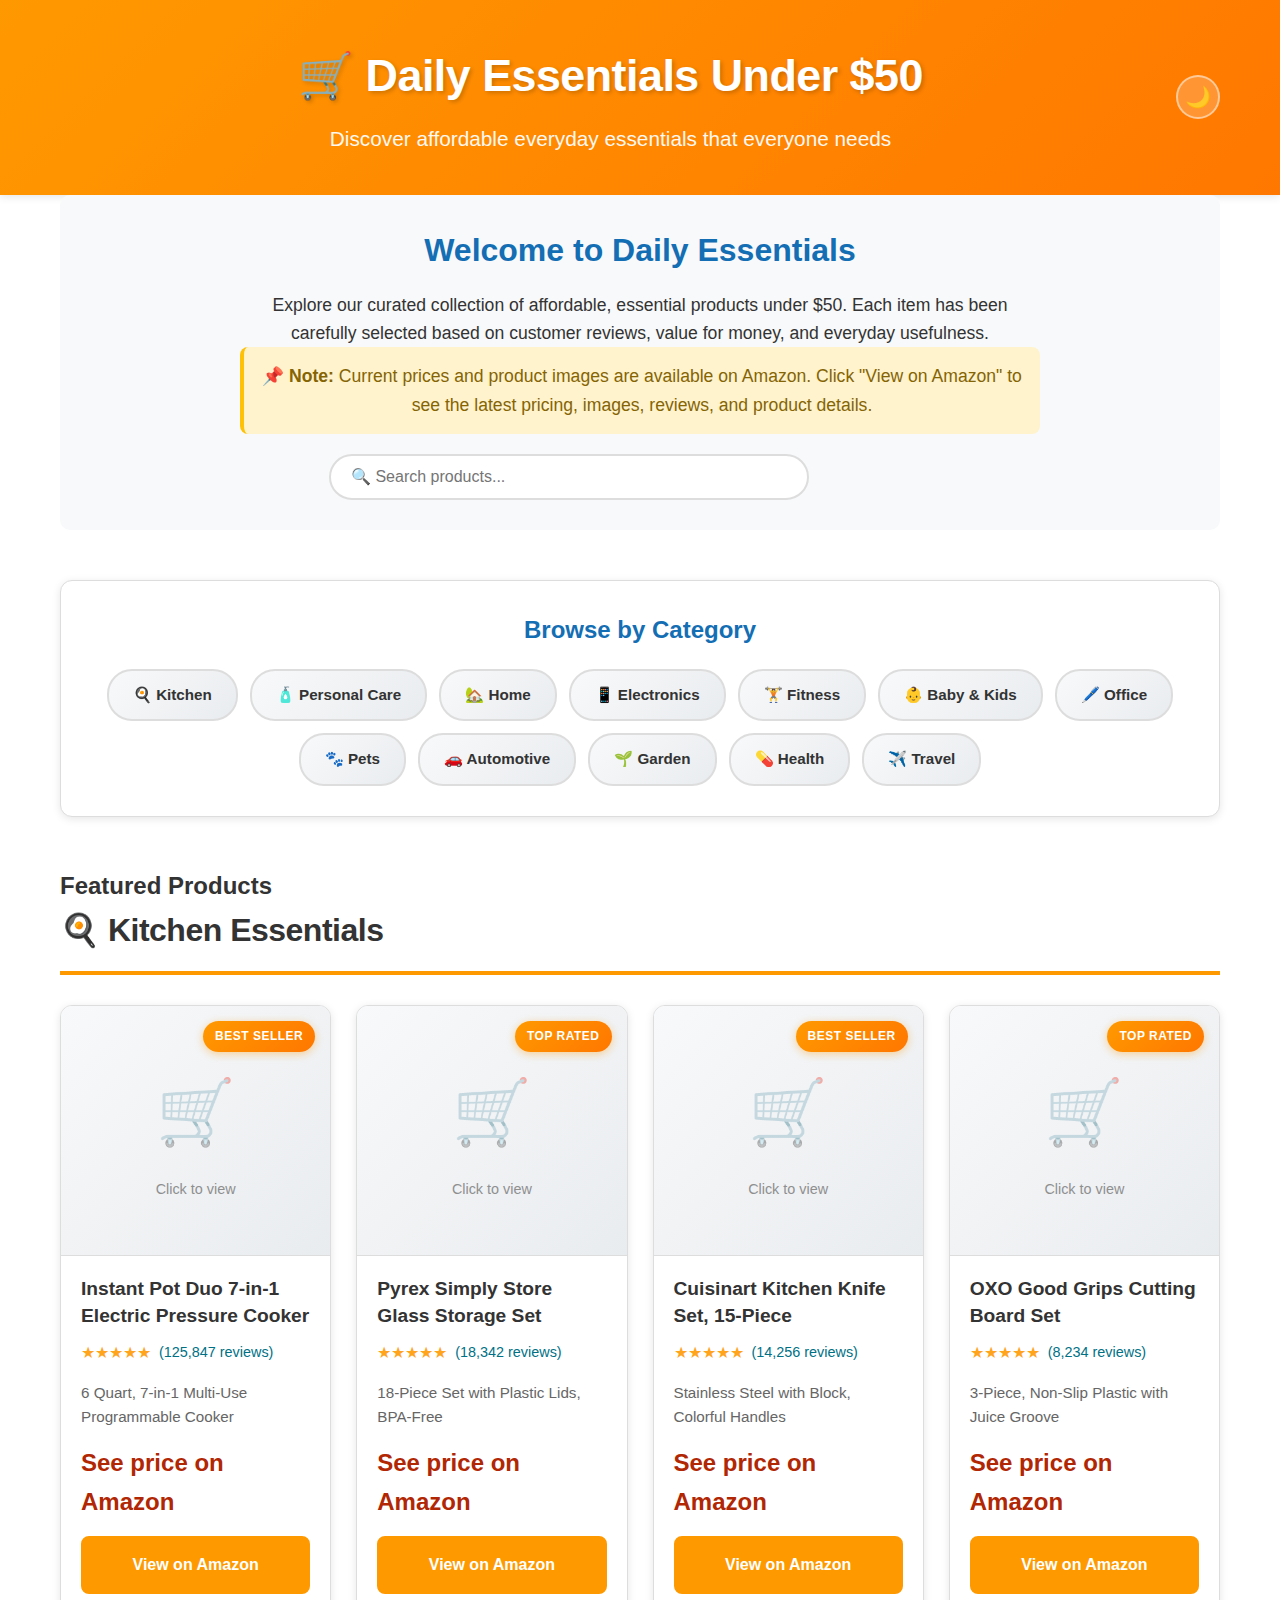
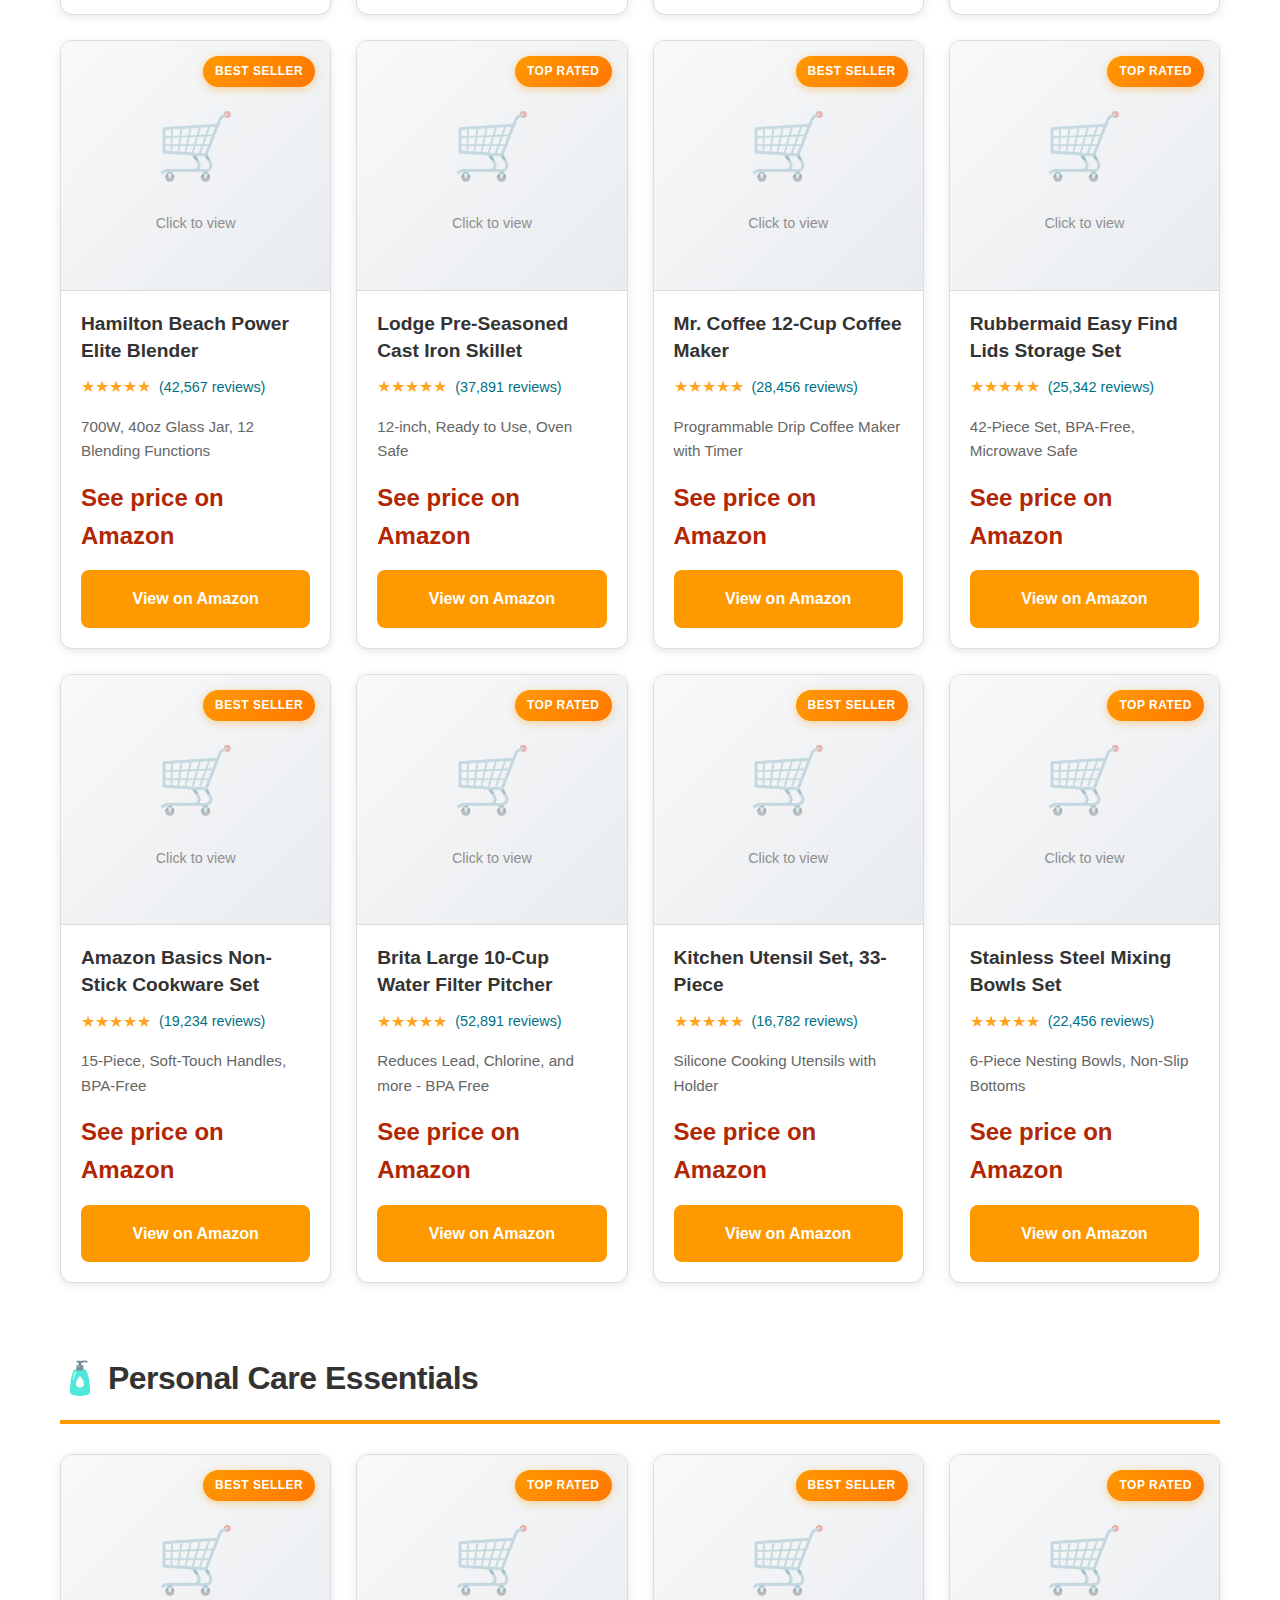
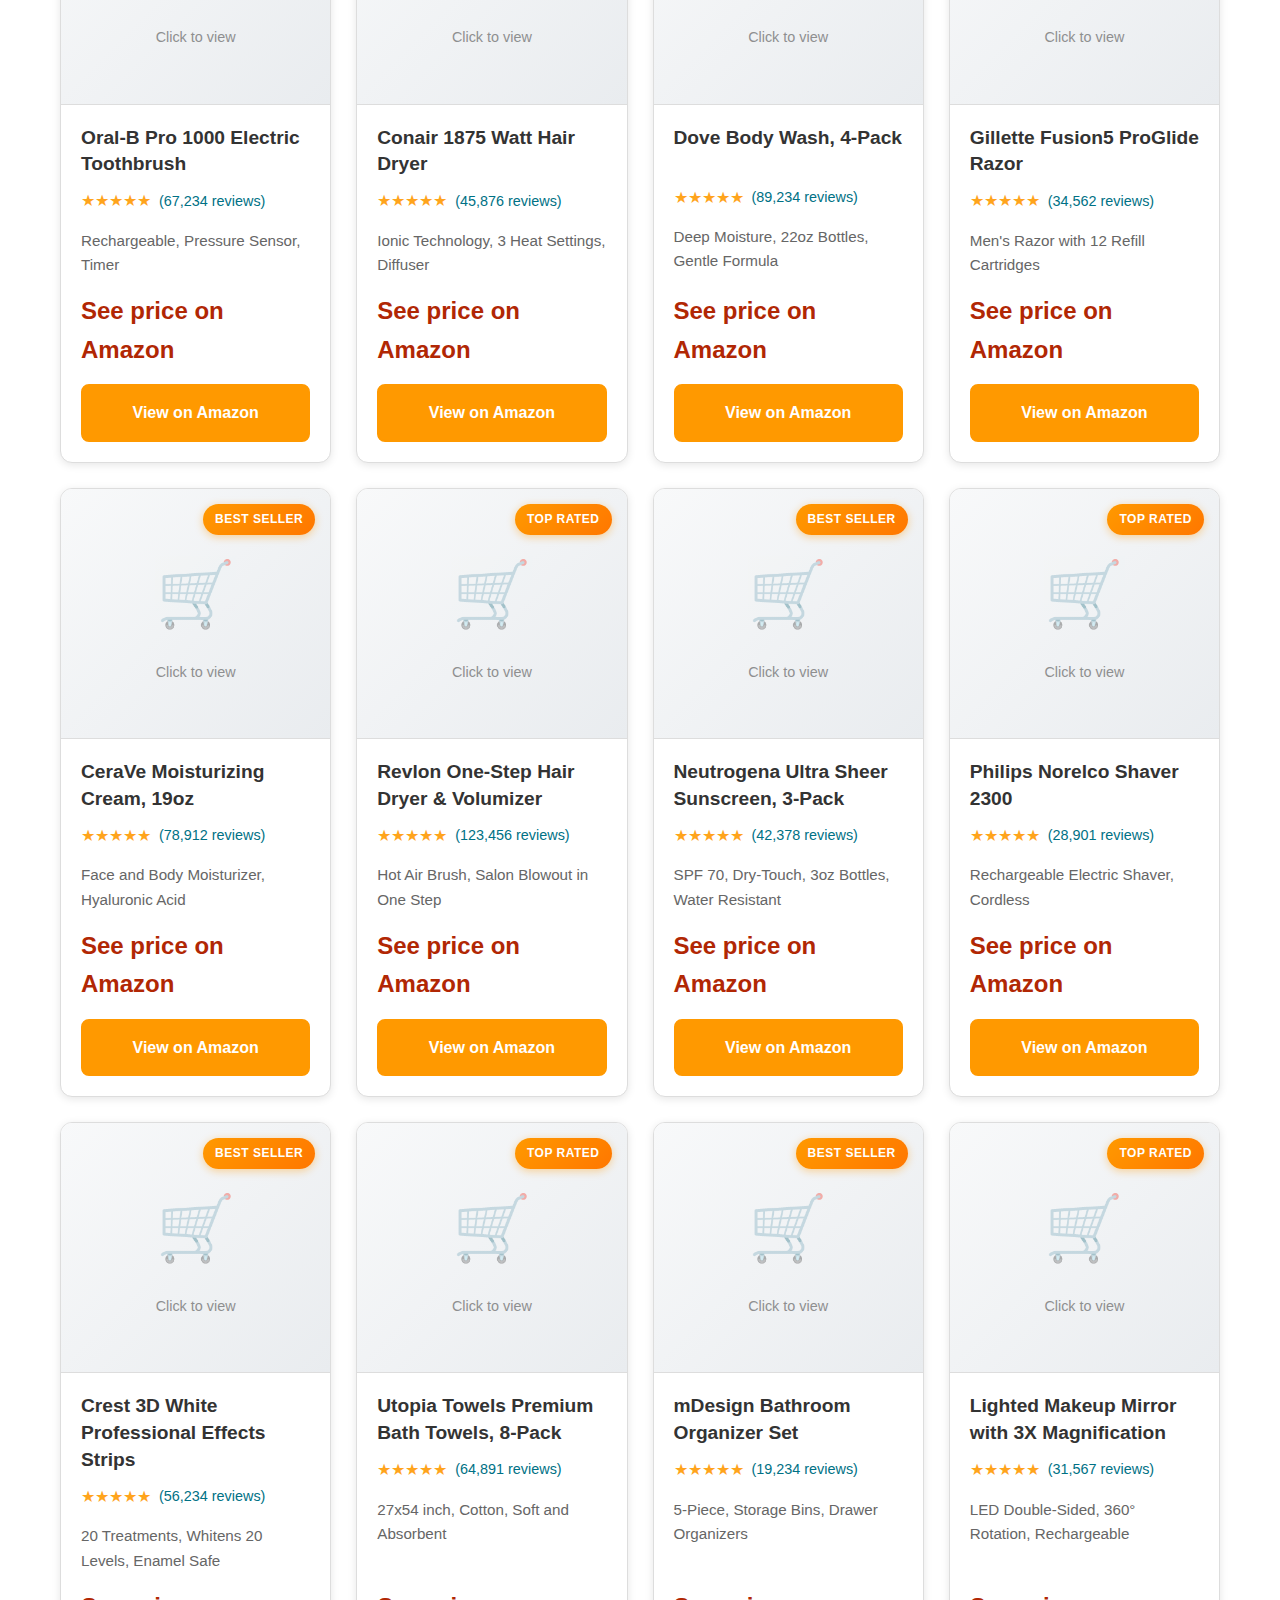
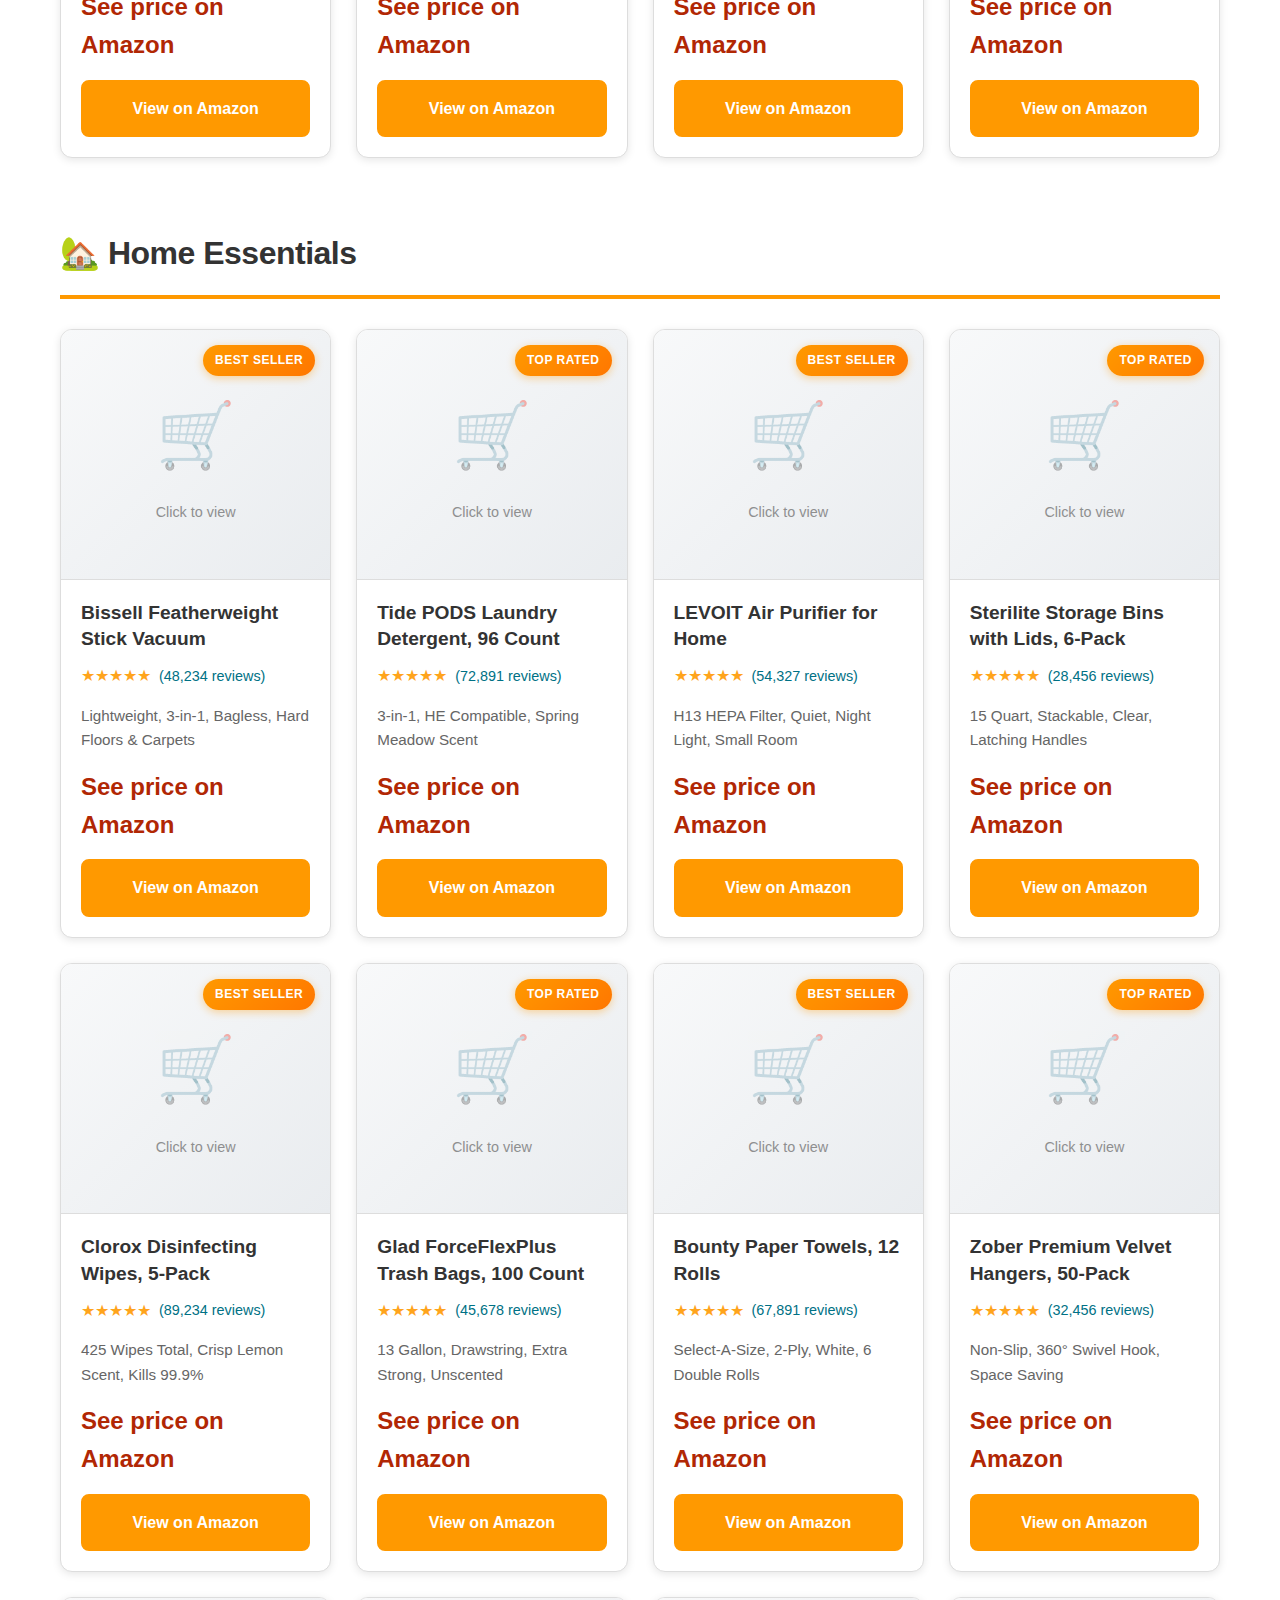
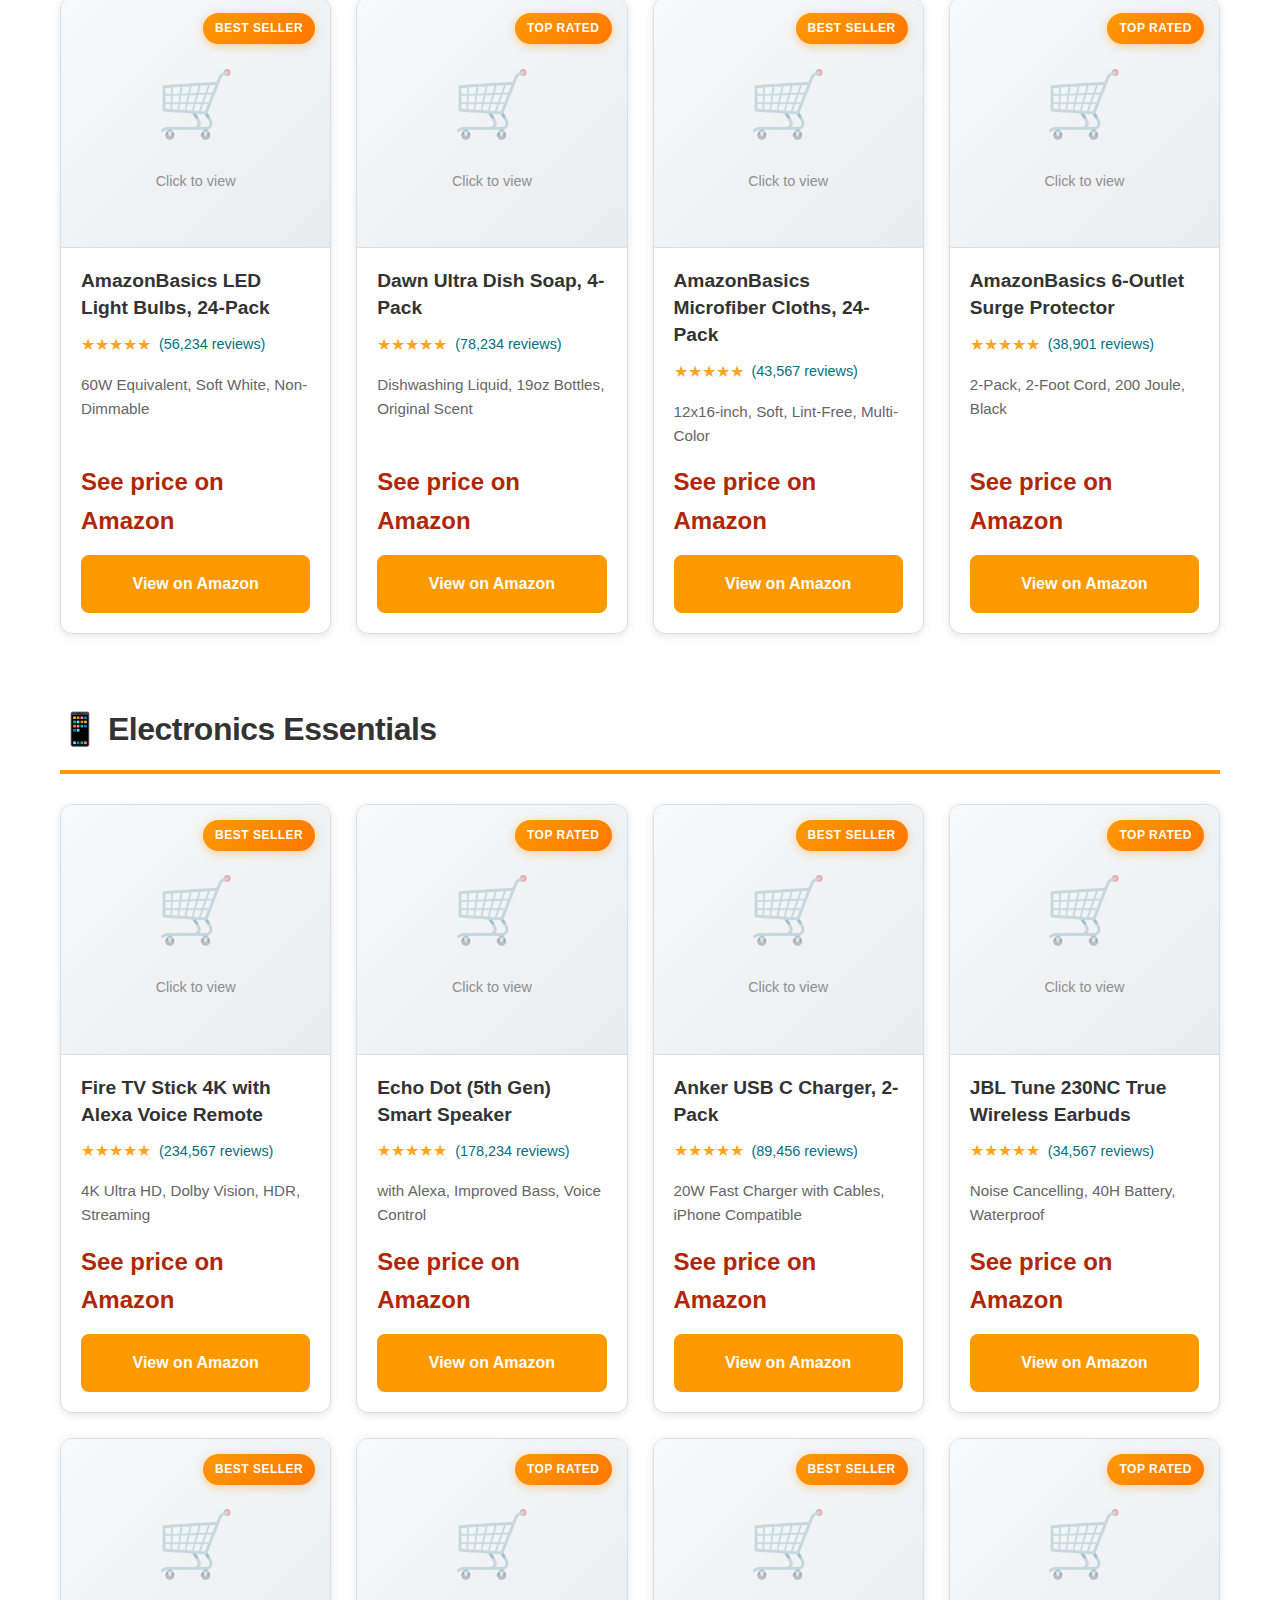
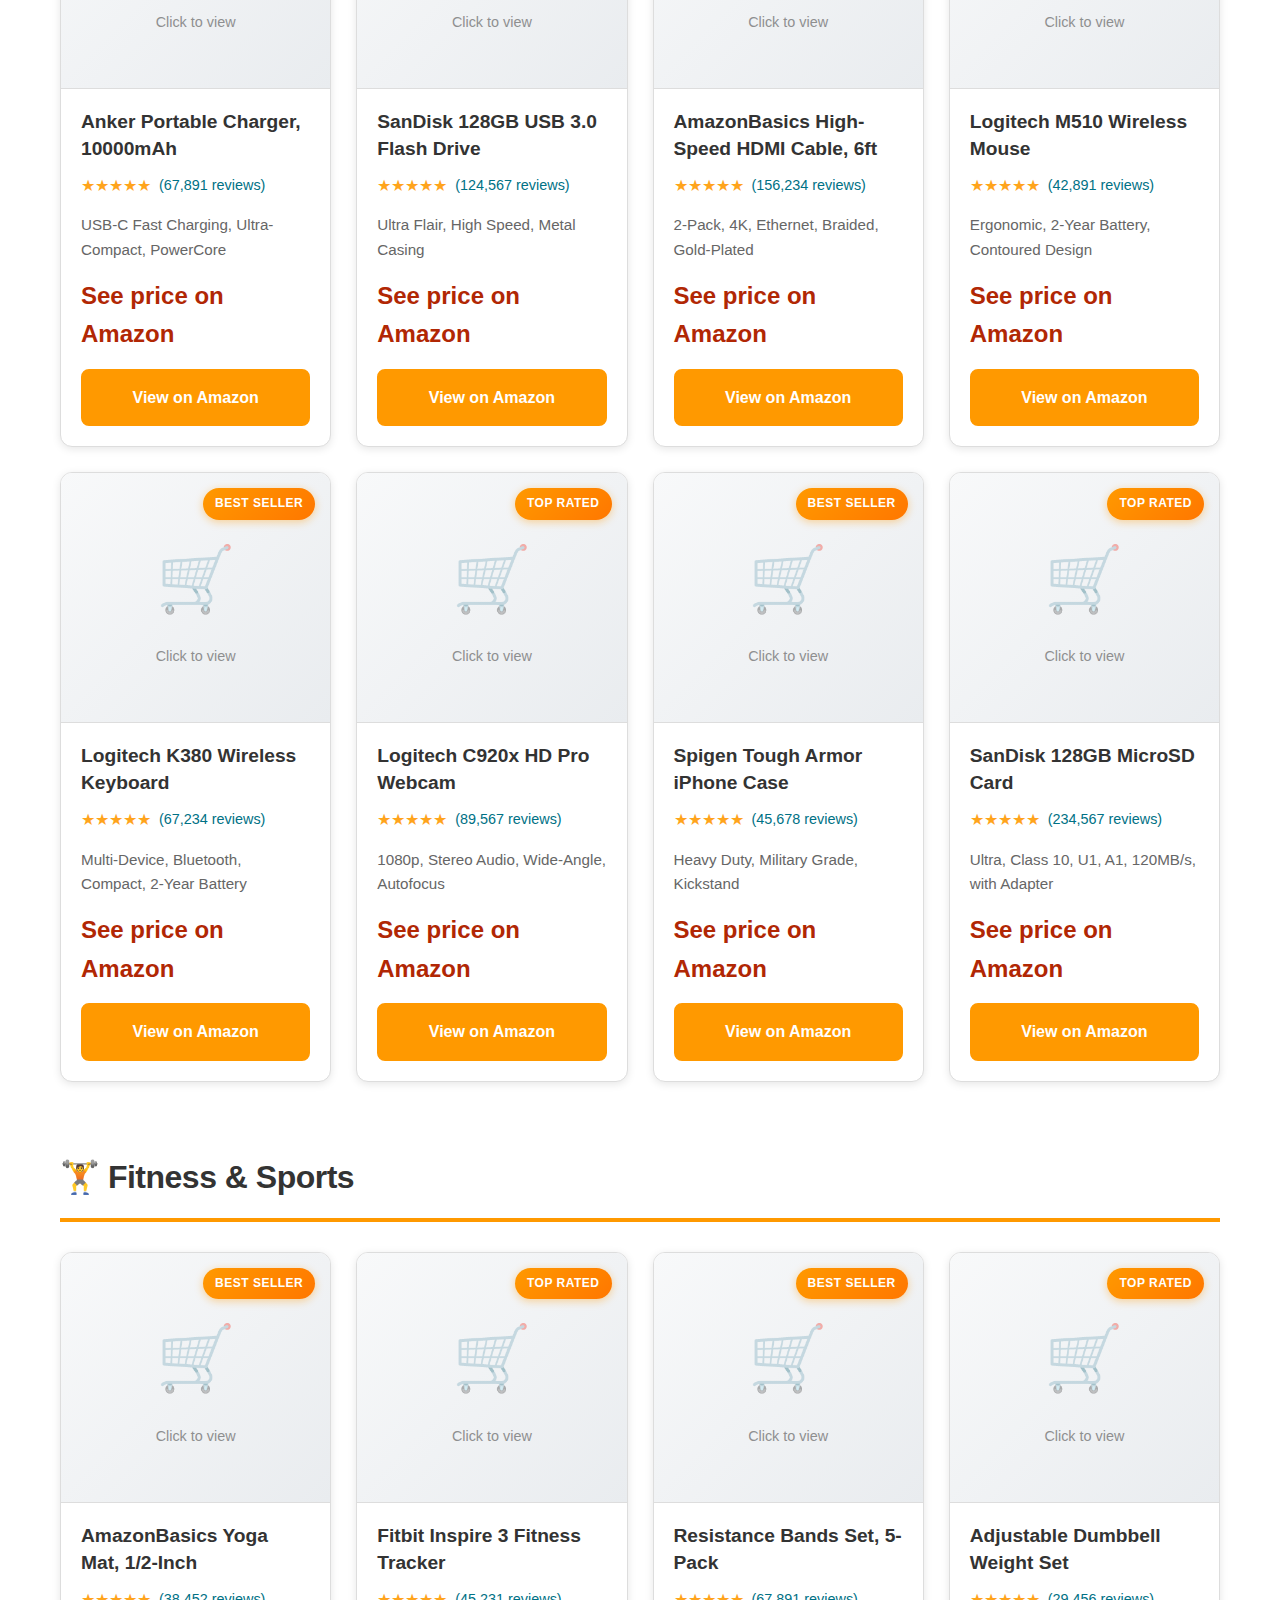
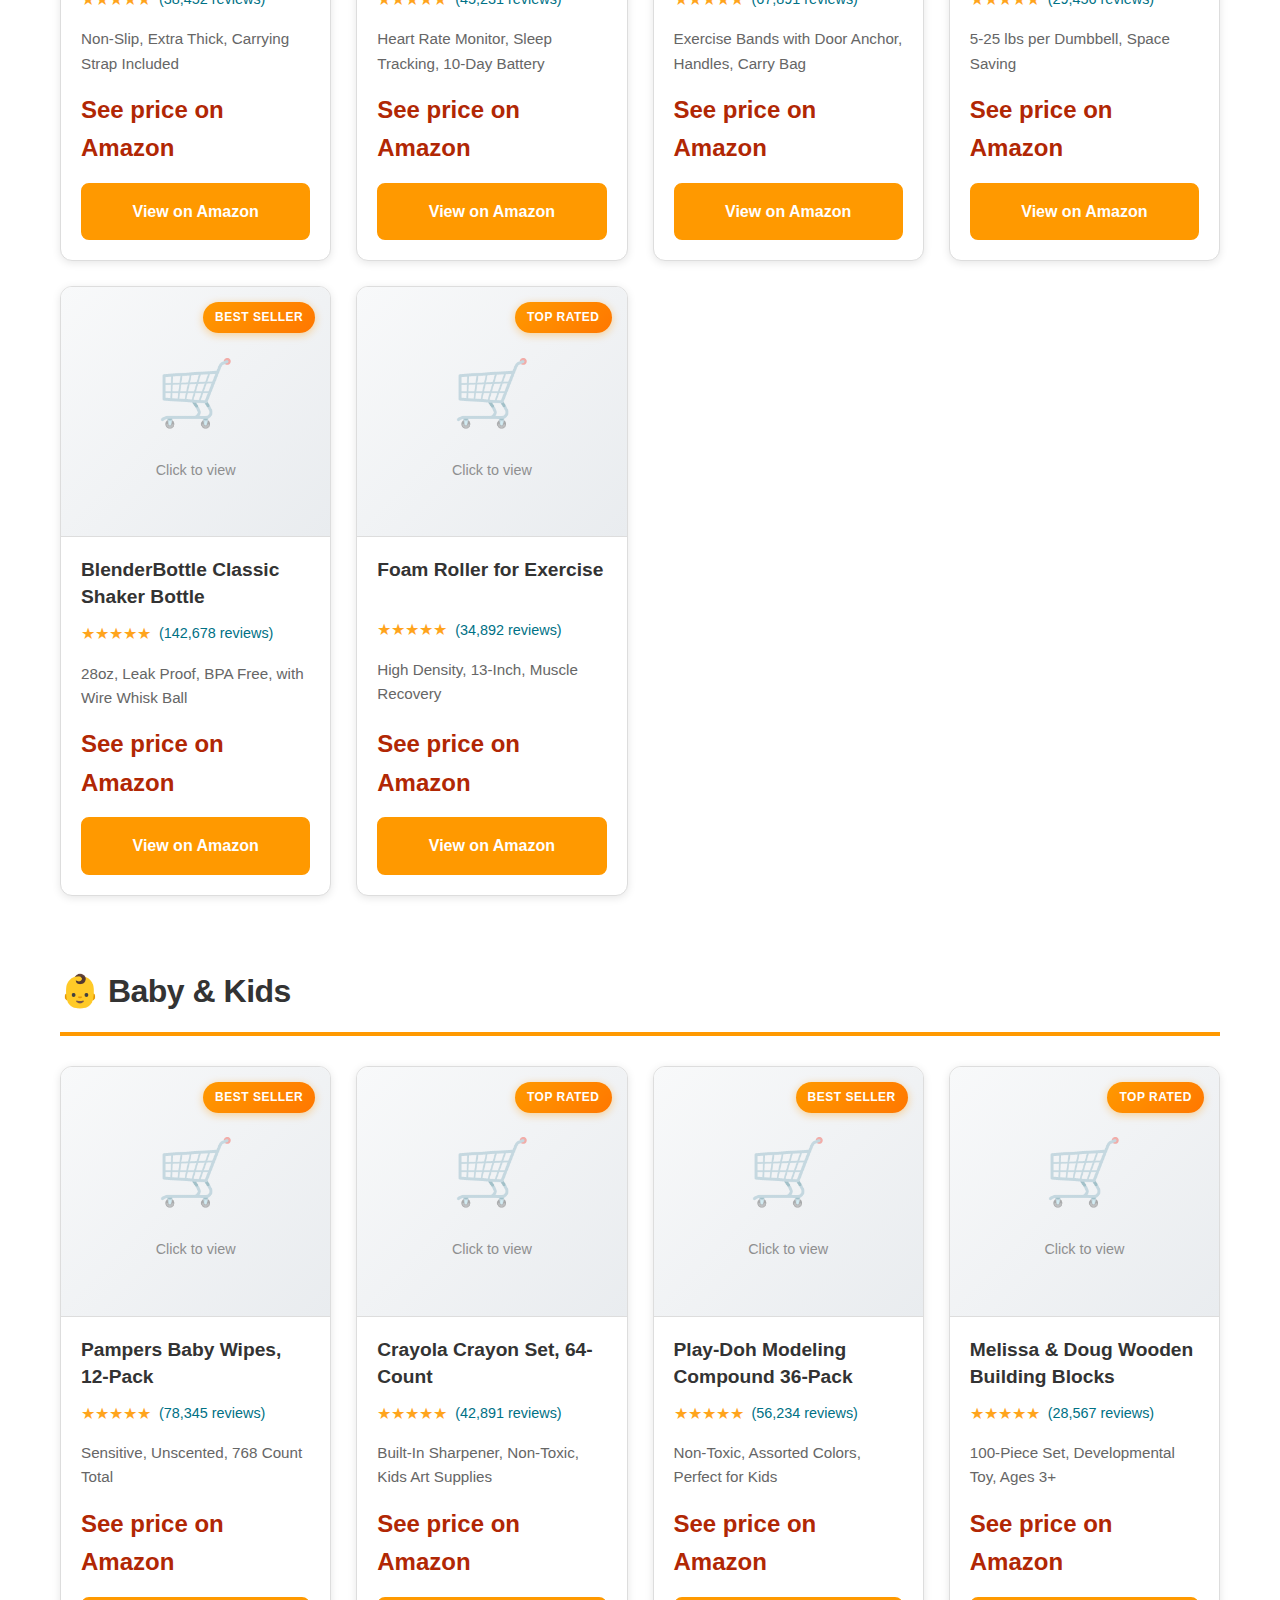
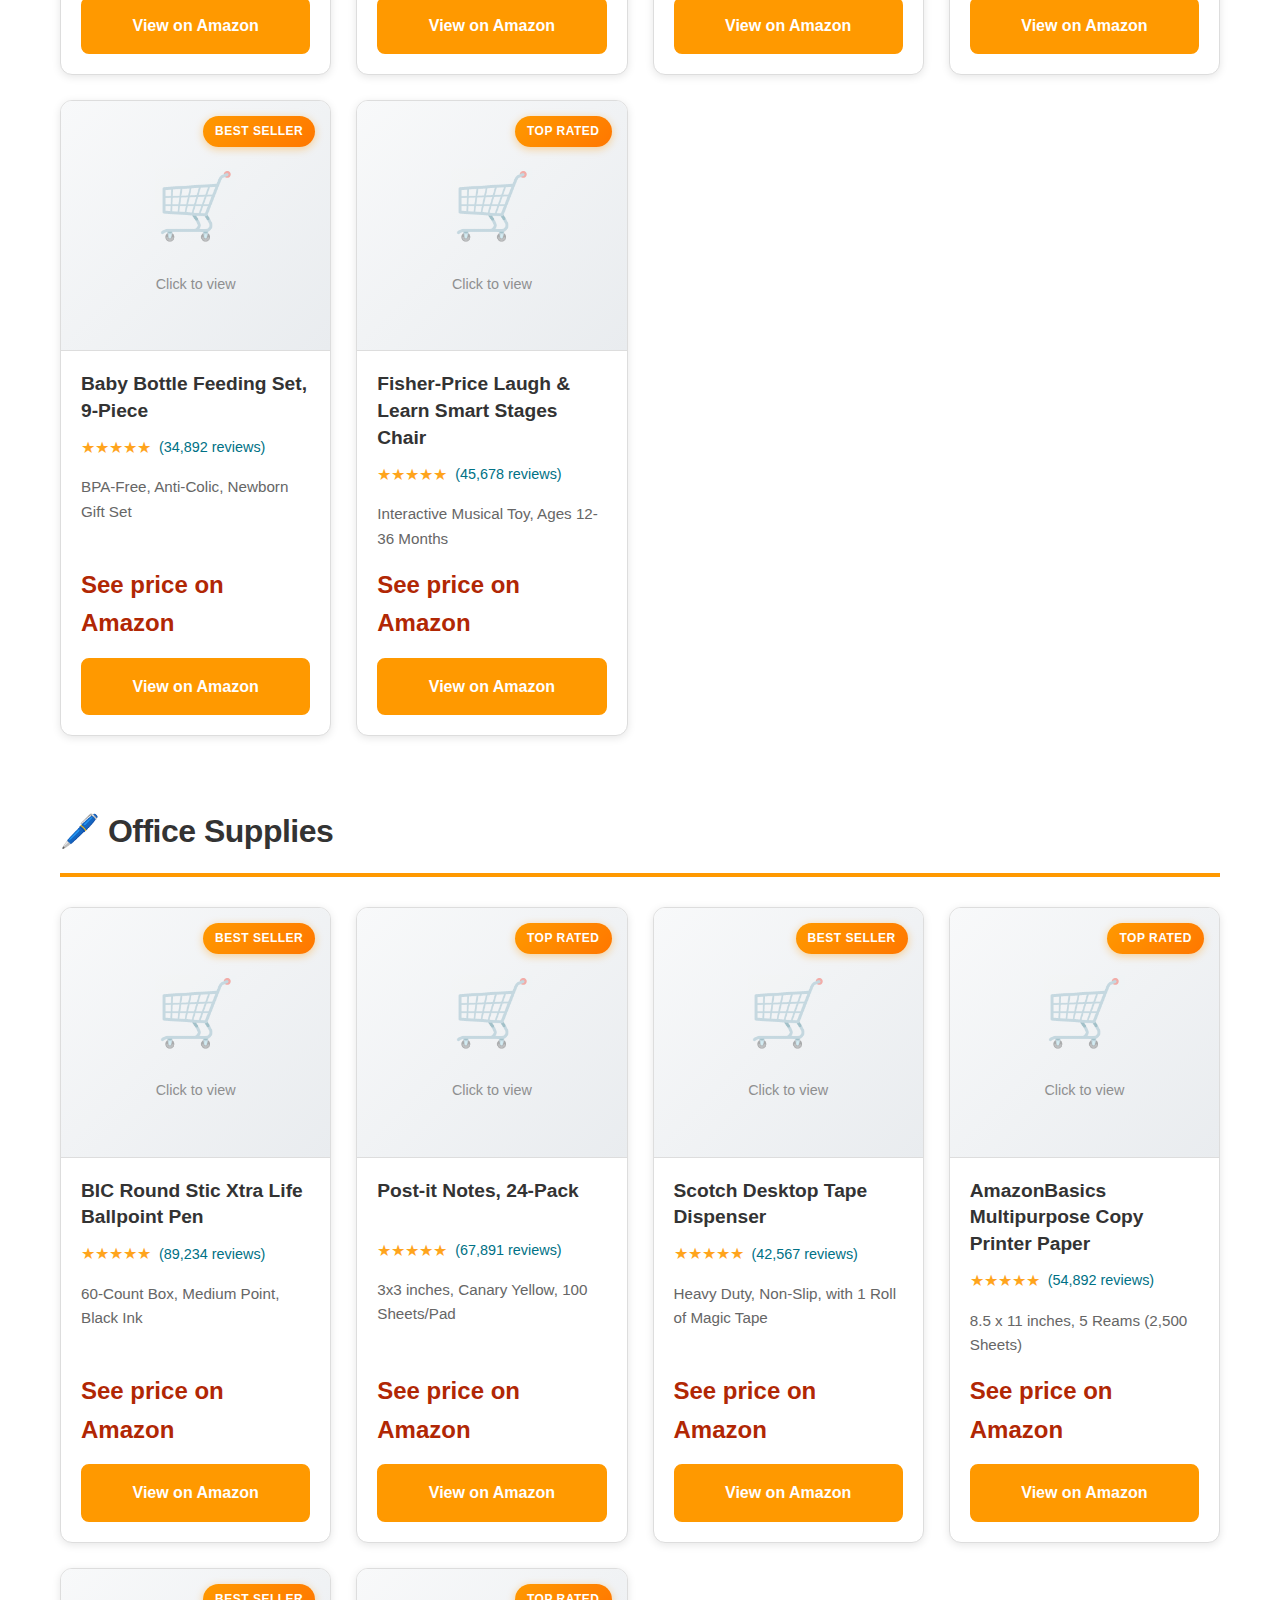
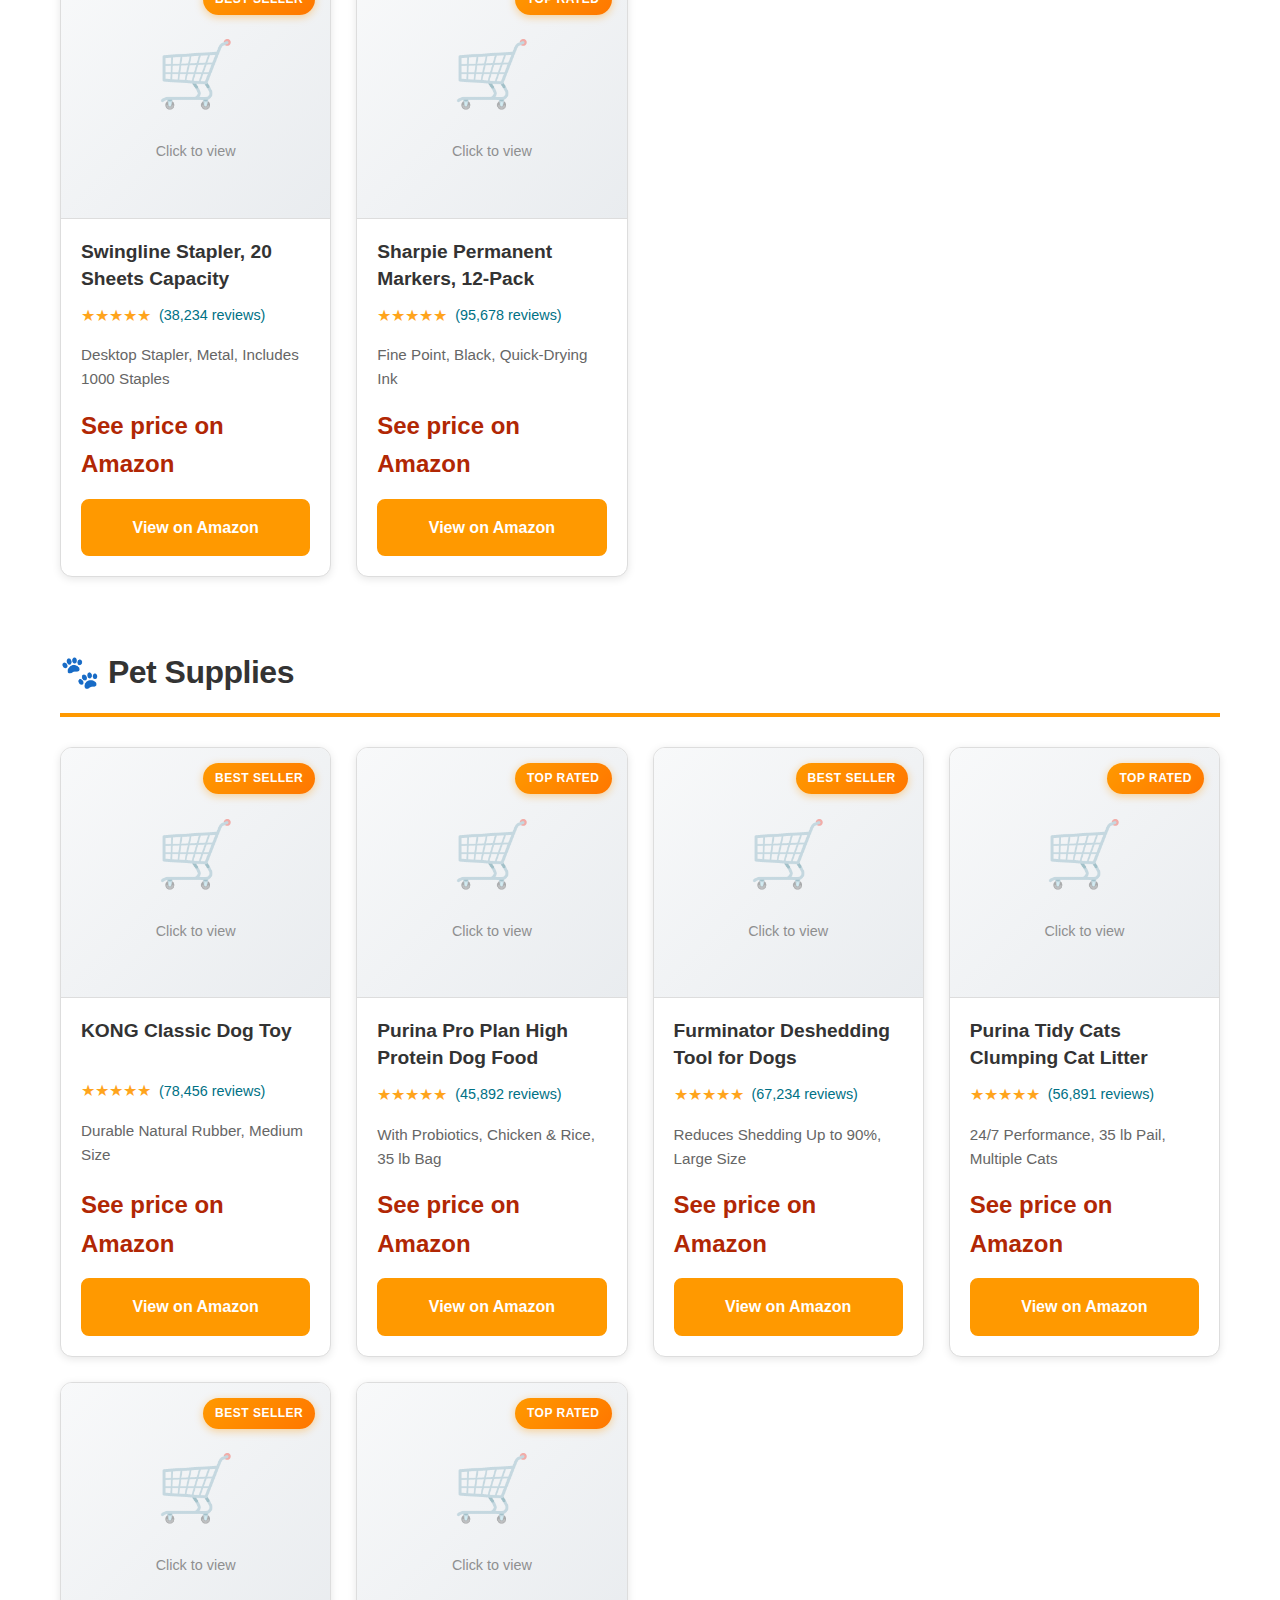
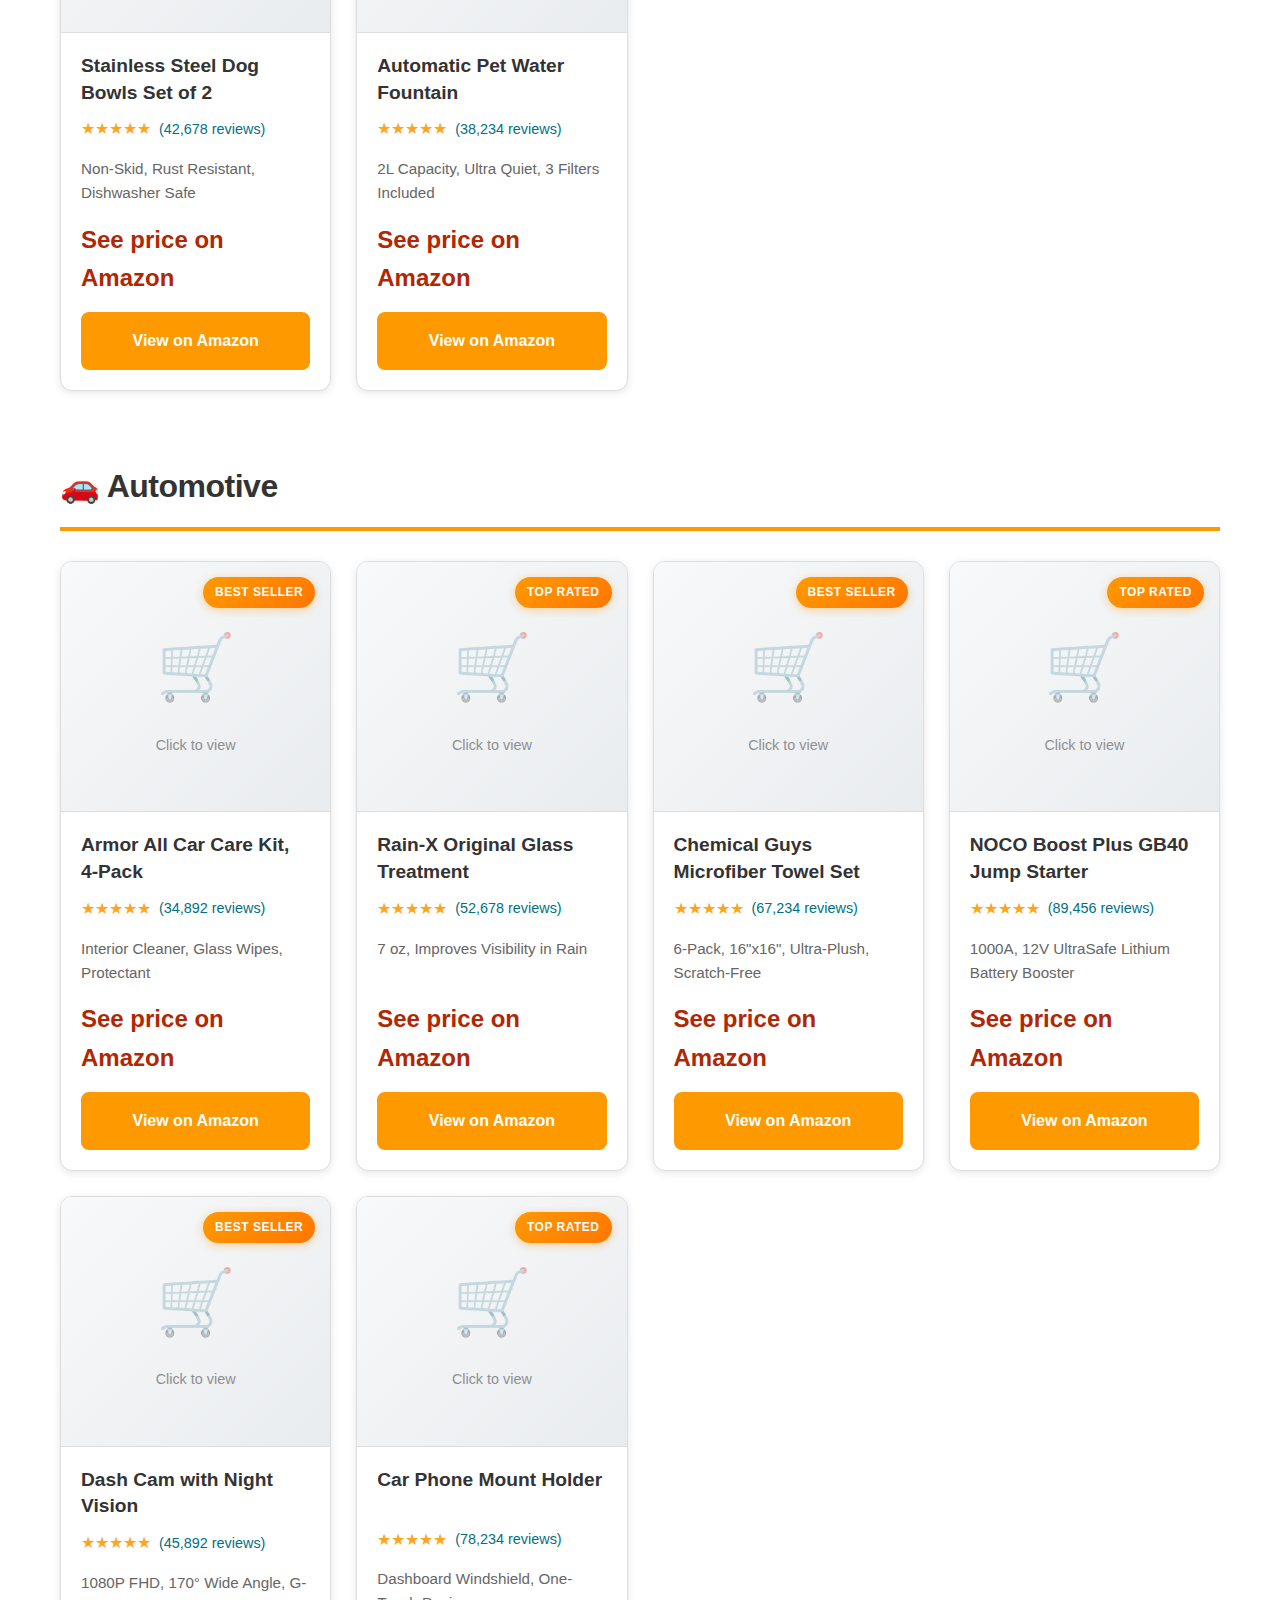
<file: index.html>
<!DOCTYPE html>
<html lang="en">
<head>
    <meta charset="UTF-8">
    <meta name="viewport" content="width=device-width, initial-scale=1.0">
    <meta name="description" content="Discover essential products under $50 on Amazon. Quality everyday items that everyone needs - kitchen, personal care, home, and electronics.">
    <meta name="referrer" content="no-referrer">
    <!-- Open Graph / Social sharing -->
    <meta property="og:type" content="website">
    <meta property="og:title" content="Daily Essentials Under $50 - Best Selling Amazon Products">
    <meta property="og:description" content="Discover essential products under $50 on Amazon. 96 curated everyday items across 12 categories.">
    <meta property="og:url" content="https://s3ops.github.io/youtube/">
    <!-- Twitter Card -->
    <meta name="twitter:card" content="summary">
    <meta name="twitter:title" content="Daily Essentials Under $50 - Best Selling Amazon Products">
    <meta name="twitter:description" content="Discover essential products under $50 on Amazon. 96 curated everyday items across 12 categories.">
    <title>Daily Essentials Under $50 - Best Selling Amazon Products</title>
    <link rel="stylesheet" href="styles.css">
</head>
<body>
    <header>
        <div class="container header-inner">
            <div class="header-text">
                <h1>🛒 Daily Essentials Under $50</h1>
                <p class="tagline">Discover affordable everyday essentials that everyone needs</p>
            </div>
            <button id="darkModeToggle" class="dark-mode-toggle" aria-label="Toggle dark mode" title="Toggle dark mode">🌙</button>
        </div>
    </header>

    <main class="container">
        <section class="intro">
            <h2>Welcome to Daily Essentials</h2>
            <p>Explore our curated collection of affordable, essential products under $50. Each item has been carefully selected based on customer reviews, value for money, and everyday usefulness.</p>
            <p class="info-banner"><strong>📌 Note:</strong> Current prices and product images are available on Amazon. Click "View on Amazon" to see the latest pricing, images, reviews, and product details.</p>
            <div class="search-container">
                <input type="search" id="productSearch" class="search-input" placeholder="🔍 Search products..." aria-label="Search products">
                <span id="searchResultCount" class="search-result-count" aria-live="polite"></span>
            </div>
        </section>

        <!-- Category Navigation -->
        <nav class="category-nav">
            <h2>Browse by Category</h2>
            <div class="category-buttons">
                <a href="#kitchen" class="category-btn">🍳 Kitchen</a>
                <a href="#personal-care" class="category-btn">🧴 Personal Care</a>
                <a href="#home" class="category-btn">🏡 Home</a>
                <a href="#electronics" class="category-btn">📱 Electronics</a>
                <a href="#fitness" class="category-btn">🏋️ Fitness</a>
                <a href="#baby" class="category-btn">👶 Baby & Kids</a>
                <a href="#office" class="category-btn">🖊️ Office</a>
                <a href="#pets" class="category-btn">🐾 Pets</a>
                <a href="#automotive" class="category-btn">🚗 Automotive</a>
                <a href="#garden" class="category-btn">🌱 Garden</a>
                <a href="#health" class="category-btn">💊 Health</a>
                <a href="#travel" class="category-btn">✈️ Travel</a>
            </div>
        </nav>

        <section class="products">
            <h2>Featured Products</h2>
            
            <!-- Kitchen Essentials -->
            <div class="category" id="kitchen">
                <h3>🍳 Kitchen Essentials</h3>
                <div class="product-grid">
                    <div class="product-card">
                        <span class="product-badge">Best Seller</span>
                        <div class="product-image-placeholder" role="img" aria-label="Product image placeholder - click View on Amazon to see product image"><div class="product-icon">🛒</div><div class="view-text">Click to view</div></div>
                        <div class="product-content">
                            <h4>Instant Pot Duo 7-in-1 Electric Pressure Cooker</h4>
                            <div class="product-rating">
                                <span class="stars">★★★★★</span>
                                <span class="review-count">(125,847 reviews)</span>
                            </div>
                            <p>6 Quart, 7-in-1 Multi-Use Programmable Cooker</p>
                            <div class="product-price">See price on Amazon</div>
                            <a href="https://www.amazon.com/dp/B00FLYWNYQ" class="amazon-link" data-product="Instant Pot">View on Amazon</a>
                        </div>
                    </div>
                    <div class="product-card">
                        <span class="product-badge">Top Rated</span>
                        <div class="product-image-placeholder" role="img" aria-label="Product image placeholder - click View on Amazon to see product image"><div class="product-icon">🛒</div><div class="view-text">Click to view</div></div>
                        <div class="product-content">
                            <h4>Pyrex Simply Store Glass Storage Set</h4>
                            <div class="product-rating">
                                <span class="stars">★★★★★</span>
                                <span class="review-count">(18,342 reviews)</span>
                            </div>
                            <p>18-Piece Set with Plastic Lids, BPA-Free</p>
                            <div class="product-price">See price on Amazon</div>
                            <a href="https://www.amazon.com/dp/B01MXZQSRQ" class="amazon-link" data-product="Pyrex Storage">View on Amazon</a>
                        </div>
                    </div>
                    <div class="product-card">
                        <span class="product-badge">Best Seller</span>
                        <div class="product-image-placeholder" role="img" aria-label="Product image placeholder - click View on Amazon to see product image"><div class="product-icon">🛒</div><div class="view-text">Click to view</div></div>
                        <div class="product-content">
                            <h4>Cuisinart Kitchen Knife Set, 15-Piece</h4>
                            <div class="product-rating">
                                <span class="stars">★★★★★</span>
                                <span class="review-count">(14,256 reviews)</span>
                            </div>
                            <p>Stainless Steel with Block, Colorful Handles</p>
                            <div class="product-price">See price on Amazon</div>
                            <a href="https://www.amazon.com/dp/B008GVH8WO" class="amazon-link" data-product="Knife Set">View on Amazon</a>
                        </div>
                    </div>
                    <div class="product-card">
                        <span class="product-badge">Top Rated</span>
                        <div class="product-image-placeholder" role="img" aria-label="Product image placeholder - click View on Amazon to see product image"><div class="product-icon">🛒</div><div class="view-text">Click to view</div></div>
                        <div class="product-content">
                            <h4>OXO Good Grips Cutting Board Set</h4>
                            <div class="product-rating">
                                <span class="stars">★★★★★</span>
                                <span class="review-count">(8,234 reviews)</span>
                            </div>
                            <p>3-Piece, Non-Slip Plastic with Juice Groove</p>
                            <div class="product-price">See price on Amazon</div>
                            <a href="https://www.amazon.com/dp/B00004OCKW" class="amazon-link" data-product="Cutting Board">View on Amazon</a>
                        </div>
                    </div>
                    <div class="product-card">
                        <span class="product-badge">Best Seller</span>
                        <div class="product-image-placeholder" role="img" aria-label="Product image placeholder - click View on Amazon to see product image"><div class="product-icon">🛒</div><div class="view-text">Click to view</div></div>
                        <div class="product-content">
                            <h4>Hamilton Beach Power Elite Blender</h4>
                            <div class="product-rating">
                                <span class="stars">★★★★★</span>
                                <span class="review-count">(42,567 reviews)</span>
                            </div>
                            <p>700W, 40oz Glass Jar, 12 Blending Functions</p>
                            <div class="product-price">See price on Amazon</div>
                            <a href="https://www.amazon.com/dp/B00EI7DPI0" class="amazon-link" data-product="Blender">View on Amazon</a>
                        </div>
                    </div>
                    <div class="product-card">
                        <span class="product-badge">Top Rated</span>
                        <div class="product-image-placeholder" role="img" aria-label="Product image placeholder - click View on Amazon to see product image"><div class="product-icon">🛒</div><div class="view-text">Click to view</div></div>
                        <div class="product-content">
                            <h4>Lodge Pre-Seasoned Cast Iron Skillet</h4>
                            <div class="product-rating">
                                <span class="stars">★★★★★</span>
                                <span class="review-count">(37,891 reviews)</span>
                            </div>
                            <p>12-inch, Ready to Use, Oven Safe</p>
                            <div class="product-price">See price on Amazon</div>
                            <a href="https://www.amazon.com/dp/B00006JSUA" class="amazon-link" data-product="Cast Iron">View on Amazon</a>
                        </div>
                    </div>
                    <div class="product-card">
                        <span class="product-badge">Best Seller</span>
                        <div class="product-image-placeholder" role="img" aria-label="Product image placeholder - click View on Amazon to see product image"><div class="product-icon">🛒</div><div class="view-text">Click to view</div></div>
                        <div class="product-content">
                            <h4>Mr. Coffee 12-Cup Coffee Maker</h4>
                            <div class="product-rating">
                                <span class="stars">★★★★★</span>
                                <span class="review-count">(28,456 reviews)</span>
                            </div>
                            <p>Programmable Drip Coffee Maker with Timer</p>
                            <div class="product-price">See price on Amazon</div>
                            <a href="https://www.amazon.com/dp/B07CKK7GQN" class="amazon-link" data-product="Coffee Maker">View on Amazon</a>
                        </div>
                    </div>
                    <div class="product-card">
                        <span class="product-badge">Top Rated</span>
                        <div class="product-image-placeholder" role="img" aria-label="Product image placeholder - click View on Amazon to see product image"><div class="product-icon">🛒</div><div class="view-text">Click to view</div></div>
                        <div class="product-content">
                            <h4>Rubbermaid Easy Find Lids Storage Set</h4>
                            <div class="product-rating">
                                <span class="stars">★★★★★</span>
                                <span class="review-count">(25,342 reviews)</span>
                            </div>
                            <p>42-Piece Set, BPA-Free, Microwave Safe</p>
                            <div class="product-price">See price on Amazon</div>
                            <a href="https://www.amazon.com/dp/B0036Y6N5I" class="amazon-link" data-product="Food Storage">View on Amazon</a>
                        </div>
                    </div>
                    <div class="product-card">
                        <span class="product-badge">Best Seller</span>
                        <div class="product-image-placeholder" role="img" aria-label="Product image placeholder - click View on Amazon to see product image"><div class="product-icon">🛒</div><div class="view-text">Click to view</div></div>
                        <div class="product-content">
                            <h4>Amazon Basics Non-Stick Cookware Set</h4>
                            <div class="product-rating">
                                <span class="stars">★★★★★</span>
                                <span class="review-count">(19,234 reviews)</span>
                            </div>
                            <p>15-Piece, Soft-Touch Handles, BPA-Free</p>
                            <div class="product-price">See price on Amazon</div>
                            <a href="https://www.amazon.com/dp/B0787PXMYJ" class="amazon-link" data-product="Cookware Set">View on Amazon</a>
                        </div>
                    </div>
                    <div class="product-card">
                        <span class="product-badge">Top Rated</span>
                        <div class="product-image-placeholder" role="img" aria-label="Product image placeholder - click View on Amazon to see product image"><div class="product-icon">🛒</div><div class="view-text">Click to view</div></div>
                        <div class="product-content">
                            <h4>Brita Large 10-Cup Water Filter Pitcher</h4>
                            <div class="product-rating">
                                <span class="stars">★★★★★</span>
                                <span class="review-count">(52,891 reviews)</span>
                            </div>
                            <p>Reduces Lead, Chlorine, and more - BPA Free</p>
                            <div class="product-price">See price on Amazon</div>
                            <a href="https://www.amazon.com/dp/B01FXN3E74" class="amazon-link" data-product="Water Pitcher">View on Amazon</a>
                        </div>
                    </div>
                    <div class="product-card">
                        <span class="product-badge">Best Seller</span>
                        <div class="product-image-placeholder" role="img" aria-label="Product image placeholder - click View on Amazon to see product image"><div class="product-icon">🛒</div><div class="view-text">Click to view</div></div>
                        <div class="product-content">
                            <h4>Kitchen Utensil Set, 33-Piece</h4>
                            <div class="product-rating">
                                <span class="stars">★★★★★</span>
                                <span class="review-count">(16,782 reviews)</span>
                            </div>
                            <p>Silicone Cooking Utensils with Holder</p>
                            <div class="product-price">See price on Amazon</div>
                            <a href="https://www.amazon.com/dp/B07Q4RD8C3" class="amazon-link" data-product="Utensil Set">View on Amazon</a>
                        </div>
                    </div>
                    <div class="product-card">
                        <span class="product-badge">Top Rated</span>
                        <div class="product-image-placeholder" role="img" aria-label="Product image placeholder - click View on Amazon to see product image"><div class="product-icon">🛒</div><div class="view-text">Click to view</div></div>
                        <div class="product-content">
                            <h4>Stainless Steel Mixing Bowls Set</h4>
                            <div class="product-rating">
                                <span class="stars">★★★★★</span>
                                <span class="review-count">(22,456 reviews)</span>
                            </div>
                            <p>6-Piece Nesting Bowls, Non-Slip Bottoms</p>
                            <div class="product-price">See price on Amazon</div>
                            <a href="https://www.amazon.com/dp/B07FQMGXQY" class="amazon-link" data-product="Mixing Bowls">View on Amazon</a>
                        </div>
                    </div>
                </div>
            </div>

            <!-- Personal Care Essentials -->
            <div class="category" id="personal-care">
                <h3>🧴 Personal Care Essentials</h3>
                <div class="product-grid">
                    <div class="product-card">
                        <span class="product-badge">Best Seller</span>
                        <div class="product-image-placeholder" role="img" aria-label="Product image placeholder - click View on Amazon to see product image"><div class="product-icon">🛒</div><div class="view-text">Click to view</div></div>
                        <div class="product-content">
                            <h4>Oral-B Pro 1000 Electric Toothbrush</h4>
                            <div class="product-rating">
                                <span class="stars">★★★★★</span>
                                <span class="review-count">(67,234 reviews)</span>
                            </div>
                            <p>Rechargeable, Pressure Sensor, Timer</p>
                            <div class="product-price">See price on Amazon</div>
                            <a href="https://www.amazon.com/dp/B0BBFRKRLP" class="amazon-link" data-product="Electric Toothbrush">View on Amazon</a>
                        </div>
                    </div>
                    <div class="product-card">
                        <span class="product-badge">Top Rated</span>
                        <div class="product-image-placeholder" role="img" aria-label="Product image placeholder - click View on Amazon to see product image"><div class="product-icon">🛒</div><div class="view-text">Click to view</div></div>
                        <div class="product-content">
                            <h4>Conair 1875 Watt Hair Dryer</h4>
                            <div class="product-rating">
                                <span class="stars">★★★★★</span>
                                <span class="review-count">(45,876 reviews)</span>
                            </div>
                            <p>Ionic Technology, 3 Heat Settings, Diffuser</p>
                            <div class="product-price">See price on Amazon</div>
                            <a href="https://www.amazon.com/dp/B075CGKLY3" class="amazon-link" data-product="Hair Dryer">View on Amazon</a>
                        </div>
                    </div>
                    <div class="product-card">
                        <span class="product-badge">Best Seller</span>
                        <div class="product-image-placeholder" role="img" aria-label="Product image placeholder - click View on Amazon to see product image"><div class="product-icon">🛒</div><div class="view-text">Click to view</div></div>
                        <div class="product-content">
                            <h4>Dove Body Wash, 4-Pack</h4>
                            <div class="product-rating">
                                <span class="stars">★★★★★</span>
                                <span class="review-count">(89,234 reviews)</span>
                            </div>
                            <p>Deep Moisture, 22oz Bottles, Gentle Formula</p>
                            <div class="product-price">See price on Amazon</div>
                            <a href="https://www.amazon.com/dp/B07QWRNMZS" class="amazon-link" data-product="Body Wash">View on Amazon</a>
                        </div>
                    </div>
                    <div class="product-card">
                        <span class="product-badge">Top Rated</span>
                        <div class="product-image-placeholder" role="img" aria-label="Product image placeholder - click View on Amazon to see product image"><div class="product-icon">🛒</div><div class="view-text">Click to view</div></div>
                        <div class="product-content">
                            <h4>Gillette Fusion5 ProGlide Razor</h4>
                            <div class="product-rating">
                                <span class="stars">★★★★★</span>
                                <span class="review-count">(34,562 reviews)</span>
                            </div>
                            <p>Men's Razor with 12 Refill Cartridges</p>
                            <div class="product-price">See price on Amazon</div>
                            <a href="https://www.amazon.com/dp/B08M3R8XFP" class="amazon-link" data-product="Razor">View on Amazon</a>
                        </div>
                    </div>
                    <div class="product-card">
                        <span class="product-badge">Best Seller</span>
                        <div class="product-image-placeholder" role="img" aria-label="Product image placeholder - click View on Amazon to see product image"><div class="product-icon">🛒</div><div class="view-text">Click to view</div></div>
                        <div class="product-content">
                            <h4>CeraVe Moisturizing Cream, 19oz</h4>
                            <div class="product-rating">
                                <span class="stars">★★★★★</span>
                                <span class="review-count">(78,912 reviews)</span>
                            </div>
                            <p>Face and Body Moisturizer, Hyaluronic Acid</p>
                            <div class="product-price">See price on Amazon</div>
                            <a href="https://www.amazon.com/dp/B00TTD9BRC" class="amazon-link" data-product="Moisturizer">View on Amazon</a>
                        </div>
                    </div>
                    <div class="product-card">
                        <span class="product-badge">Top Rated</span>
                        <div class="product-image-placeholder" role="img" aria-label="Product image placeholder - click View on Amazon to see product image"><div class="product-icon">🛒</div><div class="view-text">Click to view</div></div>
                        <div class="product-content">
                            <h4>Revlon One-Step Hair Dryer & Volumizer</h4>
                            <div class="product-rating">
                                <span class="stars">★★★★★</span>
                                <span class="review-count">(123,456 reviews)</span>
                            </div>
                            <p>Hot Air Brush, Salon Blowout in One Step</p>
                            <div class="product-price">See price on Amazon</div>
                            <a href="https://www.amazon.com/dp/B01LSUQSB0" class="amazon-link" data-product="Hair Dryer Brush">View on Amazon</a>
                        </div>
                    </div>
                    <div class="product-card">
                        <span class="product-badge">Best Seller</span>
                        <div class="product-image-placeholder" role="img" aria-label="Product image placeholder - click View on Amazon to see product image"><div class="product-icon">🛒</div><div class="view-text">Click to view</div></div>
                        <div class="product-content">
                            <h4>Neutrogena Ultra Sheer Sunscreen, 3-Pack</h4>
                            <div class="product-rating">
                                <span class="stars">★★★★★</span>
                                <span class="review-count">(42,378 reviews)</span>
                            </div>
                            <p>SPF 70, Dry-Touch, 3oz Bottles, Water Resistant</p>
                            <div class="product-price">See price on Amazon</div>
                            <a href="https://www.amazon.com/dp/B08JC3WD6J" class="amazon-link" data-product="Sunscreen">View on Amazon</a>
                        </div>
                    </div>
                    <div class="product-card">
                        <span class="product-badge">Top Rated</span>
                        <div class="product-image-placeholder" role="img" aria-label="Product image placeholder - click View on Amazon to see product image"><div class="product-icon">🛒</div><div class="view-text">Click to view</div></div>
                        <div class="product-content">
                            <h4>Philips Norelco Shaver 2300</h4>
                            <div class="product-rating">
                                <span class="stars">★★★★★</span>
                                <span class="review-count">(28,901 reviews)</span>
                            </div>
                            <p>Rechargeable Electric Shaver, Cordless</p>
                            <div class="product-price">See price on Amazon</div>
                            <a href="https://www.amazon.com/dp/B07VBLBK76" class="amazon-link" data-product="Electric Shaver">View on Amazon</a>
                        </div>
                    </div>
                    <div class="product-card">
                        <span class="product-badge">Best Seller</span>
                        <div class="product-image-placeholder" role="img" aria-label="Product image placeholder - click View on Amazon to see product image"><div class="product-icon">🛒</div><div class="view-text">Click to view</div></div>
                        <div class="product-content">
                            <h4>Crest 3D White Professional Effects Strips</h4>
                            <div class="product-rating">
                                <span class="stars">★★★★★</span>
                                <span class="review-count">(56,234 reviews)</span>
                            </div>
                            <p>20 Treatments, Whitens 20 Levels, Enamel Safe</p>
                            <div class="product-price">See price on Amazon</div>
                            <a href="https://www.amazon.com/dp/B00505GRRY" class="amazon-link" data-product="Whitening Strips">View on Amazon</a>
                        </div>
                    </div>
                    <div class="product-card">
                        <span class="product-badge">Top Rated</span>
                        <div class="product-image-placeholder" role="img" aria-label="Product image placeholder - click View on Amazon to see product image"><div class="product-icon">🛒</div><div class="view-text">Click to view</div></div>
                        <div class="product-content">
                            <h4>Utopia Towels Premium Bath Towels, 8-Pack</h4>
                            <div class="product-rating">
                                <span class="stars">★★★★★</span>
                                <span class="review-count">(64,891 reviews)</span>
                            </div>
                            <p>27x54 inch, Cotton, Soft and Absorbent</p>
                            <div class="product-price">See price on Amazon</div>
                            <a href="https://www.amazon.com/dp/B00TXTR6JE" class="amazon-link" data-product="Bath Towels">View on Amazon</a>
                        </div>
                    </div>
                    <div class="product-card">
                        <span class="product-badge">Best Seller</span>
                        <div class="product-image-placeholder" role="img" aria-label="Product image placeholder - click View on Amazon to see product image"><div class="product-icon">🛒</div><div class="view-text">Click to view</div></div>
                        <div class="product-content">
                            <h4>mDesign Bathroom Organizer Set</h4>
                            <div class="product-rating">
                                <span class="stars">★★★★★</span>
                                <span class="review-count">(19,234 reviews)</span>
                            </div>
                            <p>5-Piece, Storage Bins, Drawer Organizers</p>
                            <div class="product-price">See price on Amazon</div>
                            <a href="https://www.amazon.com/dp/B01MQVQ6FI" class="amazon-link" data-product="Organizer">View on Amazon</a>
                        </div>
                    </div>
                    <div class="product-card">
                        <span class="product-badge">Top Rated</span>
                        <div class="product-image-placeholder" role="img" aria-label="Product image placeholder - click View on Amazon to see product image"><div class="product-icon">🛒</div><div class="view-text">Click to view</div></div>
                        <div class="product-content">
                            <h4>Lighted Makeup Mirror with 3X Magnification</h4>
                            <div class="product-rating">
                                <span class="stars">★★★★★</span>
                                <span class="review-count">(31,567 reviews)</span>
                            </div>
                            <p>LED Double-Sided, 360° Rotation, Rechargeable</p>
                            <div class="product-price">See price on Amazon</div>
                            <a href="https://www.amazon.com/dp/B01N7MXEPA" class="amazon-link" data-product="Makeup Mirror">View on Amazon</a>
                        </div>
                    </div>
                </div>
            </div>

            <!-- Home Essentials -->
            <div class="category" id="home">
                <h3>🏡 Home Essentials</h3>
                <div class="product-grid">
                    <div class="product-card">
                        <span class="product-badge">Best Seller</span>
                        <div class="product-image-placeholder" role="img" aria-label="Product image placeholder - click View on Amazon to see product image"><div class="product-icon">🛒</div><div class="view-text">Click to view</div></div>
                        <div class="product-content">
                            <h4>Bissell Featherweight Stick Vacuum</h4>
                            <div class="product-rating">
                                <span class="stars">★★★★★</span>
                                <span class="review-count">(48,234 reviews)</span>
                            </div>
                            <p>Lightweight, 3-in-1, Bagless, Hard Floors & Carpets</p>
                            <div class="product-price">See price on Amazon</div>
                            <a href="https://www.amazon.com/dp/B0011DK4DK" class="amazon-link" data-product="Vacuum">View on Amazon</a>
                        </div>
                    </div>
                    <div class="product-card">
                        <span class="product-badge">Top Rated</span>
                        <div class="product-image-placeholder" role="img" aria-label="Product image placeholder - click View on Amazon to see product image"><div class="product-icon">🛒</div><div class="view-text">Click to view</div></div>
                        <div class="product-content">
                            <h4>Tide PODS Laundry Detergent, 96 Count</h4>
                            <div class="product-rating">
                                <span class="stars">★★★★★</span>
                                <span class="review-count">(72,891 reviews)</span>
                            </div>
                            <p>3-in-1, HE Compatible, Spring Meadow Scent</p>
                            <div class="product-price">See price on Amazon</div>
                            <a href="https://www.amazon.com/dp/B0BLD2L2LJ" class="amazon-link" data-product="Detergent">View on Amazon</a>
                        </div>
                    </div>
                    <div class="product-card">
                        <span class="product-badge">Best Seller</span>
                        <div class="product-image-placeholder" role="img" aria-label="Product image placeholder - click View on Amazon to see product image"><div class="product-icon">🛒</div><div class="view-text">Click to view</div></div>
                        <div class="product-content">
                            <h4>LEVOIT Air Purifier for Home</h4>
                            <div class="product-rating">
                                <span class="stars">★★★★★</span>
                                <span class="review-count">(54,327 reviews)</span>
                            </div>
                            <p>H13 HEPA Filter, Quiet, Night Light, Small Room</p>
                            <div class="product-price">See price on Amazon</div>
                            <a href="https://www.amazon.com/dp/B06XVDKCNV" class="amazon-link" data-product="Air Purifier">View on Amazon</a>
                        </div>
                    </div>
                    <div class="product-card">
                        <span class="product-badge">Top Rated</span>
                        <div class="product-image-placeholder" role="img" aria-label="Product image placeholder - click View on Amazon to see product image"><div class="product-icon">🛒</div><div class="view-text">Click to view</div></div>
                        <div class="product-content">
                            <h4>Sterilite Storage Bins with Lids, 6-Pack</h4>
                            <div class="product-rating">
                                <span class="stars">★★★★★</span>
                                <span class="review-count">(28,456 reviews)</span>
                            </div>
                            <p>15 Quart, Stackable, Clear, Latching Handles</p>
                            <div class="product-price">See price on Amazon</div>
                            <a href="https://www.amazon.com/dp/B00BIY2YDI" class="amazon-link" data-product="Storage Bins">View on Amazon</a>
                        </div>
                    </div>
                    <div class="product-card">
                        <span class="product-badge">Best Seller</span>
                        <div class="product-image-placeholder" role="img" aria-label="Product image placeholder - click View on Amazon to see product image"><div class="product-icon">🛒</div><div class="view-text">Click to view</div></div>
                        <div class="product-content">
                            <h4>Clorox Disinfecting Wipes, 5-Pack</h4>
                            <div class="product-rating">
                                <span class="stars">★★★★★</span>
                                <span class="review-count">(89,234 reviews)</span>
                            </div>
                            <p>425 Wipes Total, Crisp Lemon Scent, Kills 99.9%</p>
                            <div class="product-price">See price on Amazon</div>
                            <a href="https://www.amazon.com/dp/B08F45B2MY" class="amazon-link" data-product="Wipes">View on Amazon</a>
                        </div>
                    </div>
                    <div class="product-card">
                        <span class="product-badge">Top Rated</span>
                        <div class="product-image-placeholder" role="img" aria-label="Product image placeholder - click View on Amazon to see product image"><div class="product-icon">🛒</div><div class="view-text">Click to view</div></div>
                        <div class="product-content">
                            <h4>Glad ForceFlexPlus Trash Bags, 100 Count</h4>
                            <div class="product-rating">
                                <span class="stars">★★★★★</span>
                                <span class="review-count">(45,678 reviews)</span>
                            </div>
                            <p>13 Gallon, Drawstring, Extra Strong, Unscented</p>
                            <div class="product-price">See price on Amazon</div>
                            <a href="https://www.amazon.com/dp/B07F34SYTP" class="amazon-link" data-product="Trash Bags">View on Amazon</a>
                        </div>
                    </div>
                    <div class="product-card">
                        <span class="product-badge">Best Seller</span>
                        <div class="product-image-placeholder" role="img" aria-label="Product image placeholder - click View on Amazon to see product image"><div class="product-icon">🛒</div><div class="view-text">Click to view</div></div>
                        <div class="product-content">
                            <h4>Bounty Paper Towels, 12 Rolls</h4>
                            <div class="product-rating">
                                <span class="stars">★★★★★</span>
                                <span class="review-count">(67,891 reviews)</span>
                            </div>
                            <p>Select-A-Size, 2-Ply, White, 6 Double Rolls</p>
                            <div class="product-price">See price on Amazon</div>
                            <a href="https://www.amazon.com/dp/B086L7MMXN" class="amazon-link" data-product="Paper Towels">View on Amazon</a>
                        </div>
                    </div>
                    <div class="product-card">
                        <span class="product-badge">Top Rated</span>
                        <div class="product-image-placeholder" role="img" aria-label="Product image placeholder - click View on Amazon to see product image"><div class="product-icon">🛒</div><div class="view-text">Click to view</div></div>
                        <div class="product-content">
                            <h4>Zober Premium Velvet Hangers, 50-Pack</h4>
                            <div class="product-rating">
                                <span class="stars">★★★★★</span>
                                <span class="review-count">(32,456 reviews)</span>
                            </div>
                            <p>Non-Slip, 360° Swivel Hook, Space Saving</p>
                            <div class="product-price">See price on Amazon</div>
                            <a href="https://www.amazon.com/dp/B00AESG1DW" class="amazon-link" data-product="Hangers">View on Amazon</a>
                        </div>
                    </div>
                    <div class="product-card">
                        <span class="product-badge">Best Seller</span>
                        <div class="product-image-placeholder" role="img" aria-label="Product image placeholder - click View on Amazon to see product image"><div class="product-icon">🛒</div><div class="view-text">Click to view</div></div>
                        <div class="product-content">
                            <h4>AmazonBasics LED Light Bulbs, 24-Pack</h4>
                            <div class="product-rating">
                                <span class="stars">★★★★★</span>
                                <span class="review-count">(56,234 reviews)</span>
                            </div>
                            <p>60W Equivalent, Soft White, Non-Dimmable</p>
                            <div class="product-price">See price on Amazon</div>
                            <a href="https://www.amazon.com/dp/B07NNT3R7D" class="amazon-link" data-product="Light Bulbs">View on Amazon</a>
                        </div>
                    </div>
                    <div class="product-card">
                        <span class="product-badge">Top Rated</span>
                        <div class="product-image-placeholder" role="img" aria-label="Product image placeholder - click View on Amazon to see product image"><div class="product-icon">🛒</div><div class="view-text">Click to view</div></div>
                        <div class="product-content">
                            <h4>Dawn Ultra Dish Soap, 4-Pack</h4>
                            <div class="product-rating">
                                <span class="stars">★★★★★</span>
                                <span class="review-count">(78,234 reviews)</span>
                            </div>
                            <p>Dishwashing Liquid, 19oz Bottles, Original Scent</p>
                            <div class="product-price">See price on Amazon</div>
                            <a href="https://www.amazon.com/dp/B01NBCU5IY" class="amazon-link" data-product="Dish Soap">View on Amazon</a>
                        </div>
                    </div>
                    <div class="product-card">
                        <span class="product-badge">Best Seller</span>
                        <div class="product-image-placeholder" role="img" aria-label="Product image placeholder - click View on Amazon to see product image"><div class="product-icon">🛒</div><div class="view-text">Click to view</div></div>
                        <div class="product-content">
                            <h4>AmazonBasics Microfiber Cloths, 24-Pack</h4>
                            <div class="product-rating">
                                <span class="stars">★★★★★</span>
                                <span class="review-count">(43,567 reviews)</span>
                            </div>
                            <p>12x16-inch, Soft, Lint-Free, Multi-Color</p>
                            <div class="product-price">See price on Amazon</div>
                            <a href="https://www.amazon.com/dp/B009FUF6DM" class="amazon-link" data-product="Cloths">View on Amazon</a>
                        </div>
                    </div>
                    <div class="product-card">
                        <span class="product-badge">Top Rated</span>
                        <div class="product-image-placeholder" role="img" aria-label="Product image placeholder - click View on Amazon to see product image"><div class="product-icon">🛒</div><div class="view-text">Click to view</div></div>
                        <div class="product-content">
                            <h4>AmazonBasics 6-Outlet Surge Protector</h4>
                            <div class="product-rating">
                                <span class="stars">★★★★★</span>
                                <span class="review-count">(38,901 reviews)</span>
                            </div>
                            <p>2-Pack, 2-Foot Cord, 200 Joule, Black</p>
                            <div class="product-price">See price on Amazon</div>
                            <a href="https://www.amazon.com/dp/B00TP1C1UC" class="amazon-link" data-product="Surge Protector">View on Amazon</a>
                        </div>
                    </div>
                </div>
            </div>

            <!-- Electronics Essentials -->
            <div class="category" id="electronics">
                <h3>📱 Electronics Essentials</h3>
                <div class="product-grid">
                    <div class="product-card">
                        <span class="product-badge">Best Seller</span>
                        <div class="product-image-placeholder" role="img" aria-label="Product image placeholder - click View on Amazon to see product image"><div class="product-icon">🛒</div><div class="view-text">Click to view</div></div>
                        <div class="product-content">
                            <h4>Fire TV Stick 4K with Alexa Voice Remote</h4>
                            <div class="product-rating">
                                <span class="stars">★★★★★</span>
                                <span class="review-count">(234,567 reviews)</span>
                            </div>
                            <p>4K Ultra HD, Dolby Vision, HDR, Streaming</p>
                            <div class="product-price">See price on Amazon</div>
                            <a href="https://www.amazon.com/dp/B08XVYZ1Y5" class="amazon-link" data-product="Fire TV Stick">View on Amazon</a>
                        </div>
                    </div>
                    <div class="product-card">
                        <span class="product-badge">Top Rated</span>
                        <div class="product-image-placeholder" role="img" aria-label="Product image placeholder - click View on Amazon to see product image"><div class="product-icon">🛒</div><div class="view-text">Click to view</div></div>
                        <div class="product-content">
                            <h4>Echo Dot (5th Gen) Smart Speaker</h4>
                            <div class="product-rating">
                                <span class="stars">★★★★★</span>
                                <span class="review-count">(178,234 reviews)</span>
                            </div>
                            <p>with Alexa, Improved Bass, Voice Control</p>
                            <div class="product-price">See price on Amazon</div>
                            <a href="https://www.amazon.com/dp/B09B8V1LZ3" class="amazon-link" data-product="Echo Dot">View on Amazon</a>
                        </div>
                    </div>
                    <div class="product-card">
                        <span class="product-badge">Best Seller</span>
                        <div class="product-image-placeholder" role="img" aria-label="Product image placeholder - click View on Amazon to see product image"><div class="product-icon">🛒</div><div class="view-text">Click to view</div></div>
                        <div class="product-content">
                            <h4>Anker USB C Charger, 2-Pack</h4>
                            <div class="product-rating">
                                <span class="stars">★★★★★</span>
                                <span class="review-count">(89,456 reviews)</span>
                            </div>
                            <p>20W Fast Charger with Cables, iPhone Compatible</p>
                            <div class="product-price">See price on Amazon</div>
                            <a href="https://www.amazon.com/dp/B0B2MXF4L5" class="amazon-link" data-product="Charger">View on Amazon</a>
                        </div>
                    </div>
                    <div class="product-card">
                        <span class="product-badge">Top Rated</span>
                        <div class="product-image-placeholder" role="img" aria-label="Product image placeholder - click View on Amazon to see product image"><div class="product-icon">🛒</div><div class="view-text">Click to view</div></div>
                        <div class="product-content">
                            <h4>JBL Tune 230NC True Wireless Earbuds</h4>
                            <div class="product-rating">
                                <span class="stars">★★★★★</span>
                                <span class="review-count">(34,567 reviews)</span>
                            </div>
                            <p>Noise Cancelling, 40H Battery, Waterproof</p>
                            <div class="product-price">See price on Amazon</div>
                            <a href="https://www.amazon.com/dp/B0BK3K7HRK" class="amazon-link" data-product="Earbuds">View on Amazon</a>
                        </div>
                    </div>
                    <div class="product-card">
                        <span class="product-badge">Best Seller</span>
                        <div class="product-image-placeholder" role="img" aria-label="Product image placeholder - click View on Amazon to see product image"><div class="product-icon">🛒</div><div class="view-text">Click to view</div></div>
                        <div class="product-content">
                            <h4>Anker Portable Charger, 10000mAh</h4>
                            <div class="product-rating">
                                <span class="stars">★★★★★</span>
                                <span class="review-count">(67,891 reviews)</span>
                            </div>
                            <p>USB-C Fast Charging, Ultra-Compact, PowerCore</p>
                            <div class="product-price">See price on Amazon</div>
                            <a href="https://www.amazon.com/dp/B07QXV6N1B" class="amazon-link" data-product="Power Bank">View on Amazon</a>
                        </div>
                    </div>
                    <div class="product-card">
                        <span class="product-badge">Top Rated</span>
                        <div class="product-image-placeholder" role="img" aria-label="Product image placeholder - click View on Amazon to see product image"><div class="product-icon">🛒</div><div class="view-text">Click to view</div></div>
                        <div class="product-content">
                            <h4>SanDisk 128GB USB 3.0 Flash Drive</h4>
                            <div class="product-rating">
                                <span class="stars">★★★★★</span>
                                <span class="review-count">(124,567 reviews)</span>
                            </div>
                            <p>Ultra Flair, High Speed, Metal Casing</p>
                            <div class="product-price">See price on Amazon</div>
                            <a href="https://www.amazon.com/dp/B015CH1PJU" class="amazon-link" data-product="USB Drive">View on Amazon</a>
                        </div>
                    </div>
                    <div class="product-card">
                        <span class="product-badge">Best Seller</span>
                        <div class="product-image-placeholder" role="img" aria-label="Product image placeholder - click View on Amazon to see product image"><div class="product-icon">🛒</div><div class="view-text">Click to view</div></div>
                        <div class="product-content">
                            <h4>AmazonBasics High-Speed HDMI Cable, 6ft</h4>
                            <div class="product-rating">
                                <span class="stars">★★★★★</span>
                                <span class="review-count">(156,234 reviews)</span>
                            </div>
                            <p>2-Pack, 4K, Ethernet, Braided, Gold-Plated</p>
                            <div class="product-price">See price on Amazon</div>
                            <a href="https://www.amazon.com/dp/B014I8SSD0" class="amazon-link" data-product="HDMI Cable">View on Amazon</a>
                        </div>
                    </div>
                    <div class="product-card">
                        <span class="product-badge">Top Rated</span>
                        <div class="product-image-placeholder" role="img" aria-label="Product image placeholder - click View on Amazon to see product image"><div class="product-icon">🛒</div><div class="view-text">Click to view</div></div>
                        <div class="product-content">
                            <h4>Logitech M510 Wireless Mouse</h4>
                            <div class="product-rating">
                                <span class="stars">★★★★★</span>
                                <span class="review-count">(42,891 reviews)</span>
                            </div>
                            <p>Ergonomic, 2-Year Battery, Contoured Design</p>
                            <div class="product-price">See price on Amazon</div>
                            <a href="https://www.amazon.com/dp/B003NR57BY" class="amazon-link" data-product="Mouse">View on Amazon</a>
                        </div>
                    </div>
                    <div class="product-card">
                        <span class="product-badge">Best Seller</span>
                        <div class="product-image-placeholder" role="img" aria-label="Product image placeholder - click View on Amazon to see product image"><div class="product-icon">🛒</div><div class="view-text">Click to view</div></div>
                        <div class="product-content">
                            <h4>Logitech K380 Wireless Keyboard</h4>
                            <div class="product-rating">
                                <span class="stars">★★★★★</span>
                                <span class="review-count">(67,234 reviews)</span>
                            </div>
                            <p>Multi-Device, Bluetooth, Compact, 2-Year Battery</p>
                            <div class="product-price">See price on Amazon</div>
                            <a href="https://www.amazon.com/dp/B0148NPH9I" class="amazon-link" data-product="Keyboard">View on Amazon</a>
                        </div>
                    </div>
                    <div class="product-card">
                        <span class="product-badge">Top Rated</span>
                        <div class="product-image-placeholder" role="img" aria-label="Product image placeholder - click View on Amazon to see product image"><div class="product-icon">🛒</div><div class="view-text">Click to view</div></div>
                        <div class="product-content">
                            <h4>Logitech C920x HD Pro Webcam</h4>
                            <div class="product-rating">
                                <span class="stars">★★★★★</span>
                                <span class="review-count">(89,567 reviews)</span>
                            </div>
                            <p>1080p, Stereo Audio, Wide-Angle, Autofocus</p>
                            <div class="product-price">See price on Amazon</div>
                            <a href="https://www.amazon.com/dp/B085TFF7M1" class="amazon-link" data-product="Webcam">View on Amazon</a>
                        </div>
                    </div>
                    <div class="product-card">
                        <span class="product-badge">Best Seller</span>
                        <div class="product-image-placeholder" role="img" aria-label="Product image placeholder - click View on Amazon to see product image"><div class="product-icon">🛒</div><div class="view-text">Click to view</div></div>
                        <div class="product-content">
                            <h4>Spigen Tough Armor iPhone Case</h4>
                            <div class="product-rating">
                                <span class="stars">★★★★★</span>
                                <span class="review-count">(45,678 reviews)</span>
                            </div>
                            <p>Heavy Duty, Military Grade, Kickstand</p>
                            <div class="product-price">See price on Amazon</div>
                            <a href="https://www.amazon.com/dp/B09LY5PZ9K" class="amazon-link" data-product="Phone Case">View on Amazon</a>
                        </div>
                    </div>
                    <div class="product-card">
                        <span class="product-badge">Top Rated</span>
                        <div class="product-image-placeholder" role="img" aria-label="Product image placeholder - click View on Amazon to see product image"><div class="product-icon">🛒</div><div class="view-text">Click to view</div></div>
                        <div class="product-content">
                            <h4>SanDisk 128GB MicroSD Card</h4>
                            <div class="product-rating">
                                <span class="stars">★★★★★</span>
                                <span class="review-count">(234,567 reviews)</span>
                            </div>
                            <p>Ultra, Class 10, U1, A1, 120MB/s, with Adapter</p>
                            <div class="product-price">See price on Amazon</div>
                            <a href="https://www.amazon.com/dp/B08GY9NYRM" class="amazon-link" data-product="SD Card">View on Amazon</a>
                        </div>
                    </div>
                </div>
            </div>

            <!-- Fitness & Sports -->
            <div class="category" id="fitness">
                <h3>🏋️ Fitness & Sports</h3>
                <div class="product-grid">
                    <div class="product-card">
                        <span class="product-badge">Best Seller</span>
                        <div class="product-image-placeholder" role="img" aria-label="Product image placeholder - click View on Amazon to see product image"><div class="product-icon">🛒</div><div class="view-text">Click to view</div></div>
                        <div class="product-content">
                            <h4>AmazonBasics Yoga Mat, 1/2-Inch</h4>
                            <div class="product-rating">
                                <span class="stars">★★★★★</span>
                                <span class="review-count">(38,452 reviews)</span>
                            </div>
                            <p>Non-Slip, Extra Thick, Carrying Strap Included</p>
                            <div class="product-price">See price on Amazon</div>
                            <a href="https://www.amazon.com/dp/B073X5KKLY" class="amazon-link" data-product="Yoga Mat">View on Amazon</a>
                        </div>
                    </div>
                    <div class="product-card">
                        <span class="product-badge">Top Rated</span>
                        <div class="product-image-placeholder" role="img" aria-label="Product image placeholder - click View on Amazon to see product image"><div class="product-icon">🛒</div><div class="view-text">Click to view</div></div>
                        <div class="product-content">
                            <h4>Fitbit Inspire 3 Fitness Tracker</h4>
                            <div class="product-rating">
                                <span class="stars">★★★★★</span>
                                <span class="review-count">(45,231 reviews)</span>
                            </div>
                            <p>Heart Rate Monitor, Sleep Tracking, 10-Day Battery</p>
                            <div class="product-price">See price on Amazon</div>
                            <a href="https://www.amazon.com/dp/B0B5F9SZW7" class="amazon-link" data-product="Fitness Tracker">View on Amazon</a>
                        </div>
                    </div>
                    <div class="product-card">
                        <span class="product-badge">Best Seller</span>
                        <div class="product-image-placeholder" role="img" aria-label="Product image placeholder - click View on Amazon to see product image"><div class="product-icon">🛒</div><div class="view-text">Click to view</div></div>
                        <div class="product-content">
                            <h4>Resistance Bands Set, 5-Pack</h4>
                            <div class="product-rating">
                                <span class="stars">★★★★★</span>
                                <span class="review-count">(67,891 reviews)</span>
                            </div>
                            <p>Exercise Bands with Door Anchor, Handles, Carry Bag</p>
                            <div class="product-price">See price on Amazon</div>
                            <a href="https://www.amazon.com/dp/B01AVDVHTI" class="amazon-link" data-product="Resistance Bands">View on Amazon</a>
                        </div>
                    </div>
                    <div class="product-card">
                        <span class="product-badge">Top Rated</span>
                        <div class="product-image-placeholder" role="img" aria-label="Product image placeholder - click View on Amazon to see product image"><div class="product-icon">🛒</div><div class="view-text">Click to view</div></div>
                        <div class="product-content">
                            <h4>Adjustable Dumbbell Weight Set</h4>
                            <div class="product-rating">
                                <span class="stars">★★★★★</span>
                                <span class="review-count">(29,456 reviews)</span>
                            </div>
                            <p>5-25 lbs per Dumbbell, Space Saving</p>
                            <div class="product-price">See price on Amazon</div>
                            <a href="https://www.amazon.com/dp/B08R5QJWRZ" class="amazon-link" data-product="Dumbbells">View on Amazon</a>
                        </div>
                    </div>
                    <div class="product-card">
                        <span class="product-badge">Best Seller</span>
                        <div class="product-image-placeholder" role="img" aria-label="Product image placeholder - click View on Amazon to see product image"><div class="product-icon">🛒</div><div class="view-text">Click to view</div></div>
                        <div class="product-content">
                            <h4>BlenderBottle Classic Shaker Bottle</h4>
                            <div class="product-rating">
                                <span class="stars">★★★★★</span>
                                <span class="review-count">(142,678 reviews)</span>
                            </div>
                            <p>28oz, Leak Proof, BPA Free, with Wire Whisk Ball</p>
                            <div class="product-price">See price on Amazon</div>
                            <a href="https://www.amazon.com/dp/B001KADGMI" class="amazon-link" data-product="Shaker Bottle">View on Amazon</a>
                        </div>
                    </div>
                    <div class="product-card">
                        <span class="product-badge">Top Rated</span>
                        <div class="product-image-placeholder" role="img" aria-label="Product image placeholder - click View on Amazon to see product image"><div class="product-icon">🛒</div><div class="view-text">Click to view</div></div>
                        <div class="product-content">
                            <h4>Foam Roller for Exercise</h4>
                            <div class="product-rating">
                                <span class="stars">★★★★★</span>
                                <span class="review-count">(34,892 reviews)</span>
                            </div>
                            <p>High Density, 13-Inch, Muscle Recovery</p>
                            <div class="product-price">See price on Amazon</div>
                            <a href="https://www.amazon.com/dp/B07GNZHW3J" class="amazon-link" data-product="Foam Roller">View on Amazon</a>
                        </div>
                    </div>
                </div>
            </div>

            <!-- Baby & Kids -->
            <div class="category" id="baby">
                <h3>👶 Baby & Kids</h3>
                <div class="product-grid">
                    <div class="product-card">
                        <span class="product-badge">Best Seller</span>
                        <div class="product-image-placeholder" role="img" aria-label="Product image placeholder - click View on Amazon to see product image"><div class="product-icon">🛒</div><div class="view-text">Click to view</div></div>
                        <div class="product-content">
                            <h4>Pampers Baby Wipes, 12-Pack</h4>
                            <div class="product-rating">
                                <span class="stars">★★★★★</span>
                                <span class="review-count">(78,345 reviews)</span>
                            </div>
                            <p>Sensitive, Unscented, 768 Count Total</p>
                            <div class="product-price">See price on Amazon</div>
                            <a href="https://www.amazon.com/dp/B08CRB5NS1" class="amazon-link" data-product="Baby Wipes">View on Amazon</a>
                        </div>
                    </div>
                    <div class="product-card">
                        <span class="product-badge">Top Rated</span>
                        <div class="product-image-placeholder" role="img" aria-label="Product image placeholder - click View on Amazon to see product image"><div class="product-icon">🛒</div><div class="view-text">Click to view</div></div>
                        <div class="product-content">
                            <h4>Crayola Crayon Set, 64-Count</h4>
                            <div class="product-rating">
                                <span class="stars">★★★★★</span>
                                <span class="review-count">(42,891 reviews)</span>
                            </div>
                            <p>Built-In Sharpener, Non-Toxic, Kids Art Supplies</p>
                            <div class="product-price">See price on Amazon</div>
                            <a href="https://www.amazon.com/dp/B00JQHTKWO" class="amazon-link" data-product="Crayons">View on Amazon</a>
                        </div>
                    </div>
                    <div class="product-card">
                        <span class="product-badge">Best Seller</span>
                        <div class="product-image-placeholder" role="img" aria-label="Product image placeholder - click View on Amazon to see product image"><div class="product-icon">🛒</div><div class="view-text">Click to view</div></div>
                        <div class="product-content">
                            <h4>Play-Doh Modeling Compound 36-Pack</h4>
                            <div class="product-rating">
                                <span class="stars">★★★★★</span>
                                <span class="review-count">(56,234 reviews)</span>
                            </div>
                            <p>Non-Toxic, Assorted Colors, Perfect for Kids</p>
                            <div class="product-price">See price on Amazon</div>
                            <a href="https://www.amazon.com/dp/B00JM5GW10" class="amazon-link" data-product="Play-Doh">View on Amazon</a>
                        </div>
                    </div>
                    <div class="product-card">
                        <span class="product-badge">Top Rated</span>
                        <div class="product-image-placeholder" role="img" aria-label="Product image placeholder - click View on Amazon to see product image"><div class="product-icon">🛒</div><div class="view-text">Click to view</div></div>
                        <div class="product-content">
                            <h4>Melissa & Doug Wooden Building Blocks</h4>
                            <div class="product-rating">
                                <span class="stars">★★★★★</span>
                                <span class="review-count">(28,567 reviews)</span>
                            </div>
                            <p>100-Piece Set, Developmental Toy, Ages 3+</p>
                            <div class="product-price">See price on Amazon</div>
                            <a href="https://www.amazon.com/dp/B000068CJK" class="amazon-link" data-product="Building Blocks">View on Amazon</a>
                        </div>
                    </div>
                    <div class="product-card">
                        <span class="product-badge">Best Seller</span>
                        <div class="product-image-placeholder" role="img" aria-label="Product image placeholder - click View on Amazon to see product image"><div class="product-icon">🛒</div><div class="view-text">Click to view</div></div>
                        <div class="product-content">
                            <h4>Baby Bottle Feeding Set, 9-Piece</h4>
                            <div class="product-rating">
                                <span class="stars">★★★★★</span>
                                <span class="review-count">(34,892 reviews)</span>
                            </div>
                            <p>BPA-Free, Anti-Colic, Newborn Gift Set</p>
                            <div class="product-price">See price on Amazon</div>
                            <a href="https://www.amazon.com/dp/B07Y4J9KF8" class="amazon-link" data-product="Baby Bottles">View on Amazon</a>
                        </div>
                    </div>
                    <div class="product-card">
                        <span class="product-badge">Top Rated</span>
                        <div class="product-image-placeholder" role="img" aria-label="Product image placeholder - click View on Amazon to see product image"><div class="product-icon">🛒</div><div class="view-text">Click to view</div></div>
                        <div class="product-content">
                            <h4>Fisher-Price Laugh & Learn Smart Stages Chair</h4>
                            <div class="product-rating">
                                <span class="stars">★★★★★</span>
                                <span class="review-count">(45,678 reviews)</span>
                            </div>
                            <p>Interactive Musical Toy, Ages 12-36 Months</p>
                            <div class="product-price">See price on Amazon</div>
                            <a href="https://www.amazon.com/dp/B00GUVA3E2" class="amazon-link" data-product="Learning Chair">View on Amazon</a>
                        </div>
                    </div>
                </div>
            </div>

            <!-- Office Supplies -->
            <div class="category" id="office">
                <h3>🖊️ Office Supplies</h3>
                <div class="product-grid">
                    <div class="product-card">
                        <span class="product-badge">Best Seller</span>
                        <div class="product-image-placeholder" role="img" aria-label="Product image placeholder - click View on Amazon to see product image"><div class="product-icon">🛒</div><div class="view-text">Click to view</div></div>
                        <div class="product-content">
                            <h4>BIC Round Stic Xtra Life Ballpoint Pen</h4>
                            <div class="product-rating">
                                <span class="stars">★★★★★</span>
                                <span class="review-count">(89,234 reviews)</span>
                            </div>
                            <p>60-Count Box, Medium Point, Black Ink</p>
                            <div class="product-price">See price on Amazon</div>
                            <a href="https://www.amazon.com/dp/B001CDENEW" class="amazon-link" data-product="Pens">View on Amazon</a>
                        </div>
                    </div>
                    <div class="product-card">
                        <span class="product-badge">Top Rated</span>
                        <div class="product-image-placeholder" role="img" aria-label="Product image placeholder - click View on Amazon to see product image"><div class="product-icon">🛒</div><div class="view-text">Click to view</div></div>
                        <div class="product-content">
                            <h4>Post-it Notes, 24-Pack</h4>
                            <div class="product-rating">
                                <span class="stars">★★★★★</span>
                                <span class="review-count">(67,891 reviews)</span>
                            </div>
                            <p>3x3 inches, Canary Yellow, 100 Sheets/Pad</p>
                            <div class="product-price">See price on Amazon</div>
                            <a href="https://www.amazon.com/dp/B000BURMTG" class="amazon-link" data-product="Post-it Notes">View on Amazon</a>
                        </div>
                    </div>
                    <div class="product-card">
                        <span class="product-badge">Best Seller</span>
                        <div class="product-image-placeholder" role="img" aria-label="Product image placeholder - click View on Amazon to see product image"><div class="product-icon">🛒</div><div class="view-text">Click to view</div></div>
                        <div class="product-content">
                            <h4>Scotch Desktop Tape Dispenser</h4>
                            <div class="product-rating">
                                <span class="stars">★★★★★</span>
                                <span class="review-count">(42,567 reviews)</span>
                            </div>
                            <p>Heavy Duty, Non-Slip, with 1 Roll of Magic Tape</p>
                            <div class="product-price">See price on Amazon</div>
                            <a href="https://www.amazon.com/dp/B00006IBNJ" class="amazon-link" data-product="Tape Dispenser">View on Amazon</a>
                        </div>
                    </div>
                    <div class="product-card">
                        <span class="product-badge">Top Rated</span>
                        <div class="product-image-placeholder" role="img" aria-label="Product image placeholder - click View on Amazon to see product image"><div class="product-icon">🛒</div><div class="view-text">Click to view</div></div>
                        <div class="product-content">
                            <h4>AmazonBasics Multipurpose Copy Printer Paper</h4>
                            <div class="product-rating">
                                <span class="stars">★★★★★</span>
                                <span class="review-count">(54,892 reviews)</span>
                            </div>
                            <p>8.5 x 11 inches, 5 Reams (2,500 Sheets)</p>
                            <div class="product-price">See price on Amazon</div>
                            <a href="https://www.amazon.com/dp/B00YZWXHXC" class="amazon-link" data-product="Printer Paper">View on Amazon</a>
                        </div>
                    </div>
                    <div class="product-card">
                        <span class="product-badge">Best Seller</span>
                        <div class="product-image-placeholder" role="img" aria-label="Product image placeholder - click View on Amazon to see product image"><div class="product-icon">🛒</div><div class="view-text">Click to view</div></div>
                        <div class="product-content">
                            <h4>Swingline Stapler, 20 Sheets Capacity</h4>
                            <div class="product-rating">
                                <span class="stars">★★★★★</span>
                                <span class="review-count">(38,234 reviews)</span>
                            </div>
                            <p>Desktop Stapler, Metal, Includes 1000 Staples</p>
                            <div class="product-price">See price on Amazon</div>
                            <a href="https://www.amazon.com/dp/B0006HUQZ6" class="amazon-link" data-product="Stapler">View on Amazon</a>
                        </div>
                    </div>
                    <div class="product-card">
                        <span class="product-badge">Top Rated</span>
                        <div class="product-image-placeholder" role="img" aria-label="Product image placeholder - click View on Amazon to see product image"><div class="product-icon">🛒</div><div class="view-text">Click to view</div></div>
                        <div class="product-content">
                            <h4>Sharpie Permanent Markers, 12-Pack</h4>
                            <div class="product-rating">
                                <span class="stars">★★★★★</span>
                                <span class="review-count">(95,678 reviews)</span>
                            </div>
                            <p>Fine Point, Black, Quick-Drying Ink</p>
                            <div class="product-price">See price on Amazon</div>
                            <a href="https://www.amazon.com/dp/B00006IFHB" class="amazon-link" data-product="Markers">View on Amazon</a>
                        </div>
                    </div>
                </div>
            </div>

            <!-- Pet Supplies -->
            <div class="category" id="pets">
                <h3>🐾 Pet Supplies</h3>
                <div class="product-grid">
                    <div class="product-card">
                        <span class="product-badge">Best Seller</span>
                        <div class="product-image-placeholder" role="img" aria-label="Product image placeholder - click View on Amazon to see product image"><div class="product-icon">🛒</div><div class="view-text">Click to view</div></div>
                        <div class="product-content">
                            <h4>KONG Classic Dog Toy</h4>
                            <div class="product-rating">
                                <span class="stars">★★★★★</span>
                                <span class="review-count">(78,456 reviews)</span>
                            </div>
                            <p>Durable Natural Rubber, Medium Size</p>
                            <div class="product-price">See price on Amazon</div>
                            <a href="https://www.amazon.com/dp/B0002AR0II" class="amazon-link" data-product="Dog Toy">View on Amazon</a>
                        </div>
                    </div>
                    <div class="product-card">
                        <span class="product-badge">Top Rated</span>
                        <div class="product-image-placeholder" role="img" aria-label="Product image placeholder - click View on Amazon to see product image"><div class="product-icon">🛒</div><div class="view-text">Click to view</div></div>
                        <div class="product-content">
                            <h4>Purina Pro Plan High Protein Dog Food</h4>
                            <div class="product-rating">
                                <span class="stars">★★★★★</span>
                                <span class="review-count">(45,892 reviews)</span>
                            </div>
                            <p>With Probiotics, Chicken & Rice, 35 lb Bag</p>
                            <div class="product-price">See price on Amazon</div>
                            <a href="https://www.amazon.com/dp/B07G838SSR" class="amazon-link" data-product="Dog Food">View on Amazon</a>
                        </div>
                    </div>
                    <div class="product-card">
                        <span class="product-badge">Best Seller</span>
                        <div class="product-image-placeholder" role="img" aria-label="Product image placeholder - click View on Amazon to see product image"><div class="product-icon">🛒</div><div class="view-text">Click to view</div></div>
                        <div class="product-content">
                            <h4>Furminator Deshedding Tool for Dogs</h4>
                            <div class="product-rating">
                                <span class="stars">★★★★★</span>
                                <span class="review-count">(67,234 reviews)</span>
                            </div>
                            <p>Reduces Shedding Up to 90%, Large Size</p>
                            <div class="product-price">See price on Amazon</div>
                            <a href="https://www.amazon.com/dp/B0040QQ07C" class="amazon-link" data-product="Pet Brush">View on Amazon</a>
                        </div>
                    </div>
                    <div class="product-card">
                        <span class="product-badge">Top Rated</span>
                        <div class="product-image-placeholder" role="img" aria-label="Product image placeholder - click View on Amazon to see product image"><div class="product-icon">🛒</div><div class="view-text">Click to view</div></div>
                        <div class="product-content">
                            <h4>Purina Tidy Cats Clumping Cat Litter</h4>
                            <div class="product-rating">
                                <span class="stars">★★★★★</span>
                                <span class="review-count">(56,891 reviews)</span>
                            </div>
                            <p>24/7 Performance, 35 lb Pail, Multiple Cats</p>
                            <div class="product-price">See price on Amazon</div>
                            <a href="https://www.amazon.com/dp/B004AIS2IO" class="amazon-link" data-product="Cat Litter">View on Amazon</a>
                        </div>
                    </div>
                    <div class="product-card">
                        <span class="product-badge">Best Seller</span>
                        <div class="product-image-placeholder" role="img" aria-label="Product image placeholder - click View on Amazon to see product image"><div class="product-icon">🛒</div><div class="view-text">Click to view</div></div>
                        <div class="product-content">
                            <h4>Stainless Steel Dog Bowls Set of 2</h4>
                            <div class="product-rating">
                                <span class="stars">★★★★★</span>
                                <span class="review-count">(42,678 reviews)</span>
                            </div>
                            <p>Non-Skid, Rust Resistant, Dishwasher Safe</p>
                            <div class="product-price">See price on Amazon</div>
                            <a href="https://www.amazon.com/dp/B00I5M7THA" class="amazon-link" data-product="Pet Bowls">View on Amazon</a>
                        </div>
                    </div>
                    <div class="product-card">
                        <span class="product-badge">Top Rated</span>
                        <div class="product-image-placeholder" role="img" aria-label="Product image placeholder - click View on Amazon to see product image"><div class="product-icon">🛒</div><div class="view-text">Click to view</div></div>
                        <div class="product-content">
                            <h4>Automatic Pet Water Fountain</h4>
                            <div class="product-rating">
                                <span class="stars">★★★★★</span>
                                <span class="review-count">(38,234 reviews)</span>
                            </div>
                            <p>2L Capacity, Ultra Quiet, 3 Filters Included</p>
                            <div class="product-price">See price on Amazon</div>
                            <a href="https://www.amazon.com/dp/B07L42Y86Z" class="amazon-link" data-product="Pet Fountain">View on Amazon</a>
                        </div>
                    </div>
                </div>
            </div>

            <!-- Automotive -->
            <div class="category" id="automotive">
                <h3>🚗 Automotive</h3>
                <div class="product-grid">
                    <div class="product-card">
                        <span class="product-badge">Best Seller</span>
                        <div class="product-image-placeholder" role="img" aria-label="Product image placeholder - click View on Amazon to see product image"><div class="product-icon">🛒</div><div class="view-text">Click to view</div></div>
                        <div class="product-content">
                            <h4>Armor All Car Care Kit, 4-Pack</h4>
                            <div class="product-rating">
                                <span class="stars">★★★★★</span>
                                <span class="review-count">(34,892 reviews)</span>
                            </div>
                            <p>Interior Cleaner, Glass Wipes, Protectant</p>
                            <div class="product-price">See price on Amazon</div>
                            <a href="https://www.amazon.com/dp/B07XRRKMDC" class="amazon-link" data-product="Car Care Kit">View on Amazon</a>
                        </div>
                    </div>
                    <div class="product-card">
                        <span class="product-badge">Top Rated</span>
                        <div class="product-image-placeholder" role="img" aria-label="Product image placeholder - click View on Amazon to see product image"><div class="product-icon">🛒</div><div class="view-text">Click to view</div></div>
                        <div class="product-content">
                            <h4>Rain-X Original Glass Treatment</h4>
                            <div class="product-rating">
                                <span class="stars">★★★★★</span>
                                <span class="review-count">(52,678 reviews)</span>
                            </div>
                            <p>7 oz, Improves Visibility in Rain</p>
                            <div class="product-price">See price on Amazon</div>
                            <a href="https://www.amazon.com/dp/B0000AY9SY" class="amazon-link" data-product="Glass Treatment">View on Amazon</a>
                        </div>
                    </div>
                    <div class="product-card">
                        <span class="product-badge">Best Seller</span>
                        <div class="product-image-placeholder" role="img" aria-label="Product image placeholder - click View on Amazon to see product image"><div class="product-icon">🛒</div><div class="view-text">Click to view</div></div>
                        <div class="product-content">
                            <h4>Chemical Guys Microfiber Towel Set</h4>
                            <div class="product-rating">
                                <span class="stars">★★★★★</span>
                                <span class="review-count">(67,234 reviews)</span>
                            </div>
                            <p>6-Pack, 16"x16", Ultra-Plush, Scratch-Free</p>
                            <div class="product-price">See price on Amazon</div>
                            <a href="https://www.amazon.com/dp/B003TTL0YK" class="amazon-link" data-product="Microfiber Towels">View on Amazon</a>
                        </div>
                    </div>
                    <div class="product-card">
                        <span class="product-badge">Top Rated</span>
                        <div class="product-image-placeholder" role="img" aria-label="Product image placeholder - click View on Amazon to see product image"><div class="product-icon">🛒</div><div class="view-text">Click to view</div></div>
                        <div class="product-content">
                            <h4>NOCO Boost Plus GB40 Jump Starter</h4>
                            <div class="product-rating">
                                <span class="stars">★★★★★</span>
                                <span class="review-count">(89,456 reviews)</span>
                            </div>
                            <p>1000A, 12V UltraSafe Lithium Battery Booster</p>
                            <div class="product-price">See price on Amazon</div>
                            <a href="https://www.amazon.com/dp/B015TKUPIC" class="amazon-link" data-product="Jump Starter">View on Amazon</a>
                        </div>
                    </div>
                    <div class="product-card">
                        <span class="product-badge">Best Seller</span>
                        <div class="product-image-placeholder" role="img" aria-label="Product image placeholder - click View on Amazon to see product image"><div class="product-icon">🛒</div><div class="view-text">Click to view</div></div>
                        <div class="product-content">
                            <h4>Dash Cam with Night Vision</h4>
                            <div class="product-rating">
                                <span class="stars">★★★★★</span>
                                <span class="review-count">(45,892 reviews)</span>
                            </div>
                            <p>1080P FHD, 170° Wide Angle, G-Sensor, Loop Recording</p>
                            <div class="product-price">See price on Amazon</div>
                            <a href="https://www.amazon.com/dp/B07H9SLLW4" class="amazon-link" data-product="Dash Cam">View on Amazon</a>
                        </div>
                    </div>
                    <div class="product-card">
                        <span class="product-badge">Top Rated</span>
                        <div class="product-image-placeholder" role="img" aria-label="Product image placeholder - click View on Amazon to see product image"><div class="product-icon">🛒</div><div class="view-text">Click to view</div></div>
                        <div class="product-content">
                            <h4>Car Phone Mount Holder</h4>
                            <div class="product-rating">
                                <span class="stars">★★★★★</span>
                                <span class="review-count">(78,234 reviews)</span>
                            </div>
                            <p>Dashboard Windshield, One-Touch Design</p>
                            <div class="product-price">See price on Amazon</div>
                            <a href="https://www.amazon.com/dp/B07WDNJNR5" class="amazon-link" data-product="Phone Mount">View on Amazon</a>
                        </div>
                    </div>
                </div>
            </div>

            <!-- Garden & Outdoor -->
            <div class="category" id="garden">
                <h3>🌱 Garden & Outdoor</h3>
                <div class="product-grid">
                    <div class="product-card">
                        <span class="product-badge">Best Seller</span>
                        <div class="product-image-placeholder" role="img" aria-label="Product image placeholder - click View on Amazon to see product image"><div class="product-icon">🛒</div><div class="view-text">Click to view</div></div>
                        <div class="product-content">
                            <h4>Miracle-Gro Water Soluble Plant Food</h4>
                            <div class="product-rating">
                                <span class="stars">★★★★★</span>
                                <span class="review-count">(45,678 reviews)</span>
                            </div>
                            <p>5 lb, For All Plants, Instant Feeding</p>
                            <div class="product-price">See price on Amazon</div>
                            <a href="https://www.amazon.com/dp/B000UZPNF8" class="amazon-link" data-product="Plant Food">View on Amazon</a>
                        </div>
                    </div>
                    <div class="product-card">
                        <span class="product-badge">Top Rated</span>
                        <div class="product-image-placeholder" role="img" aria-label="Product image placeholder - click View on Amazon to see product image"><div class="product-icon">🛒</div><div class="view-text">Click to view</div></div>
                        <div class="product-content">
                            <h4>Garden Hose 50 ft with Nozzle</h4>
                            <div class="product-rating">
                                <span class="stars">★★★★★</span>
                                <span class="review-count">(34,892 reviews)</span>
                            </div>
                            <p>Heavy Duty, Kink-Free, 10 Spray Patterns</p>
                            <div class="product-price">See price on Amazon</div>
                            <a href="https://www.amazon.com/dp/B07T4KJZR7" class="amazon-link" data-product="Garden Hose">View on Amazon</a>
                        </div>
                    </div>
                    <div class="product-card">
                        <span class="product-badge">Best Seller</span>
                        <div class="product-image-placeholder" role="img" aria-label="Product image placeholder - click View on Amazon to see product image"><div class="product-icon">🛒</div><div class="view-text">Click to view</div></div>
                        <div class="product-content">
                            <h4>Fiskars Steel Bypass Pruning Shears</h4>
                            <div class="product-rating">
                                <span class="stars">★★★★★</span>
                                <span class="review-count">(52,456 reviews)</span>
                            </div>
                            <p>8 Inch, Sharp Precision-Ground Blades</p>
                            <div class="product-price">See price on Amazon</div>
                            <a href="https://www.amazon.com/dp/B0000225T0" class="amazon-link" data-product="Pruning Shears">View on Amazon</a>
                        </div>
                    </div>
                    <div class="product-card">
                        <span class="product-badge">Top Rated</span>
                        <div class="product-image-placeholder" role="img" aria-label="Product image placeholder - click View on Amazon to see product image"><div class="product-icon">🛒</div><div class="view-text">Click to view</div></div>
                        <div class="product-content">
                            <h4>LED Solar Pathway Lights, 8-Pack</h4>
                            <div class="product-rating">
                                <span class="stars">★★★★★</span>
                                <span class="review-count">(38,234 reviews)</span>
                            </div>
                            <p>Waterproof, Auto On/Off, Easy Installation</p>
                            <div class="product-price">See price on Amazon</div>
                            <a href="https://www.amazon.com/dp/B07PZNC6HK" class="amazon-link" data-product="Solar Lights">View on Amazon</a>
                        </div>
                    </div>
                    <div class="product-card">
                        <span class="product-badge">Best Seller</span>
                        <div class="product-image-placeholder" role="img" aria-label="Product image placeholder - click View on Amazon to see product image"><div class="product-icon">🛒</div><div class="view-text">Click to view</div></div>
                        <div class="product-content">
                            <h4>Garden Tool Set, 3-Piece</h4>
                            <div class="product-rating">
                                <span class="stars">★★★★★</span>
                                <span class="review-count">(28,567 reviews)</span>
                            </div>
                            <p>Trowel, Transplanter, Cultivator, Ergonomic</p>
                            <div class="product-price">See price on Amazon</div>
                            <a href="https://www.amazon.com/dp/B000E28UKA" class="amazon-link" data-product="Garden Tools">View on Amazon</a>
                        </div>
                    </div>
                    <div class="product-card">
                        <span class="product-badge">Top Rated</span>
                        <div class="product-image-placeholder" role="img" aria-label="Product image placeholder - click View on Amazon to see product image"><div class="product-icon">🛒</div><div class="view-text">Click to view</div></div>
                        <div class="product-content">
                            <h4>Heavy Duty Gardening Gloves</h4>
                            <div class="product-rating">
                                <span class="stars">★★★★★</span>
                                <span class="review-count">(42,891 reviews)</span>
                            </div>
                            <p>Thorn Proof, Breathable, Medium Size</p>
                            <div class="product-price">See price on Amazon</div>
                            <a href="https://www.amazon.com/dp/B01J5C3XMI" class="amazon-link" data-product="Garden Gloves">View on Amazon</a>
                        </div>
                    </div>
                </div>
            </div>

            <!-- Health & Wellness -->
            <div class="category" id="health">
                <h3>💊 Health & Wellness</h3>
                <div class="product-grid">
                    <div class="product-card">
                        <span class="product-badge">Best Seller</span>
                        <div class="product-image-placeholder" role="img" aria-label="Product image placeholder - click View on Amazon to see product image"><div class="product-icon">🛒</div><div class="view-text">Click to view</div></div>
                        <div class="product-content">
                            <h4>Nature Made Multivitamin Gummies</h4>
                            <div class="product-rating">
                                <span class="stars">★★★★★</span>
                                <span class="review-count">(67,234 reviews)</span>
                            </div>
                            <p>90 Count, Daily Multi, Essential Nutrients</p>
                            <div class="product-price">See price on Amazon</div>
                            <a href="https://www.amazon.com/dp/B07DWGMKZH" class="amazon-link" data-product="Multivitamin">View on Amazon</a>
                        </div>
                    </div>
                    <div class="product-card">
                        <span class="product-badge">Top Rated</span>
                        <div class="product-image-placeholder" role="img" aria-label="Product image placeholder - click View on Amazon to see product image"><div class="product-icon">🛒</div><div class="view-text">Click to view</div></div>
                        <div class="product-content">
                            <h4>Digital Thermometer with Fast Read</h4>
                            <div class="product-rating">
                                <span class="stars">★★★★★</span>
                                <span class="review-count">(45,892 reviews)</span>
                            </div>
                            <p>Oral/Rectal/Underarm, Waterproof, Memory Recall</p>
                            <div class="product-price">See price on Amazon</div>
                            <a href="https://www.amazon.com/dp/B075H4RDXY" class="amazon-link" data-product="Thermometer">View on Amazon</a>
                        </div>
                    </div>
                    <div class="product-card">
                        <span class="product-badge">Best Seller</span>
                        <div class="product-image-placeholder" role="img" aria-label="Product image placeholder - click View on Amazon to see product image"><div class="product-icon">🛒</div><div class="view-text">Click to view</div></div>
                        <div class="product-content">
                            <h4>Band-Aid Brand Adhesive Bandages, 280 Count</h4>
                            <div class="product-rating">
                                <span class="stars">★★★★★</span>
                                <span class="review-count">(56,789 reviews)</span>
                            </div>
                            <p>Variety Pack, Flexible Fabric, Quilt-Aid Comfort Pad</p>
                            <div class="product-price">See price on Amazon</div>
                            <a href="https://www.amazon.com/dp/B001E96N5Q" class="amazon-link" data-product="Bandages">View on Amazon</a>
                        </div>
                    </div>
                    <div class="product-card">
                        <span class="product-badge">Top Rated</span>
                        <div class="product-image-placeholder" role="img" aria-label="Product image placeholder - click View on Amazon to see product image"><div class="product-icon">🛒</div><div class="view-text">Click to view</div></div>
                        <div class="product-content">
                            <h4>Blood Pressure Monitor</h4>
                            <div class="product-rating">
                                <span class="stars">★★★★★</span>
                                <span class="review-count">(38,456 reviews)</span>
                            </div>
                            <p>Upper Arm, Digital, Automatic, Large Display</p>
                            <div class="product-price">See price on Amazon</div>
                            <a href="https://www.amazon.com/dp/B07XHPQN62" class="amazon-link" data-product="BP Monitor">View on Amazon</a>
                        </div>
                    </div>
                    <div class="product-card">
                        <span class="product-badge">Best Seller</span>
                        <div class="product-image-placeholder" role="img" aria-label="Product image placeholder - click View on Amazon to see product image"><div class="product-icon">🛒</div><div class="view-text">Click to view</div></div>
                        <div class="product-content">
                            <h4>Biofreeze Pain Relief Gel, 4 oz Tube</h4>
                            <div class="product-rating">
                                <span class="stars">★★★★★</span>
                                <span class="review-count">(52,678 reviews)</span>
                            </div>
                            <p>Fast Acting Cooling, For Muscle & Joint Pain</p>
                            <div class="product-price">See price on Amazon</div>
                            <a href="https://www.amazon.com/dp/B000GG12IM" class="amazon-link" data-product="Pain Relief">View on Amazon</a>
                        </div>
                    </div>
                    <div class="product-card">
                        <span class="product-badge">Top Rated</span>
                        <div class="product-image-placeholder" role="img" aria-label="Product image placeholder - click View on Amazon to see product image"><div class="product-icon">🛒</div><div class="view-text">Click to view</div></div>
                        <div class="product-content">
                            <h4>Humidifier for Bedroom</h4>
                            <div class="product-rating">
                                <span class="stars">★★★★★</span>
                                <span class="review-count">(67,234 reviews)</span>
                            </div>
                            <p>Cool Mist, Ultra Quiet, 4L, 40 Hour Runtime</p>
                            <div class="product-price">See price on Amazon</div>
                            <a href="https://www.amazon.com/dp/B0C4YPF7QZ" class="amazon-link" data-product="Humidifier">View on Amazon</a>
                        </div>
                    </div>
                </div>
            </div>

            <!-- Travel & Luggage -->
            <div class="category" id="travel">
                <h3>✈️ Travel & Luggage</h3>
                <div class="product-grid">
                    <div class="product-card">
                        <span class="product-badge">Best Seller</span>
                        <div class="product-image-placeholder" role="img" aria-label="Product image placeholder - click View on Amazon to see product image"><div class="product-icon">🛒</div><div class="view-text">Click to view</div></div>
                        <div class="product-content">
                            <h4>Travel Backpack with USB Port</h4>
                            <div class="product-rating">
                                <span class="stars">★★★★★</span>
                                <span class="review-count">(45,892 reviews)</span>
                            </div>
                            <p>Anti Theft, Water Resistant, Laptop Compartment</p>
                            <div class="product-price">See price on Amazon</div>
                            <a href="https://www.amazon.com/dp/B06XZTZ7GB" class="amazon-link" data-product="Travel Backpack">View on Amazon</a>
                        </div>
                    </div>
                    <div class="product-card">
                        <span class="product-badge">Top Rated</span>
                        <div class="product-image-placeholder" role="img" aria-label="Product image placeholder - click View on Amazon to see product image"><div class="product-icon">🛒</div><div class="view-text">Click to view</div></div>
                        <div class="product-content">
                            <h4>Toiletry Bag, Hanging Travel Organizer</h4>
                            <div class="product-rating">
                                <span class="stars">★★★★★</span>
                                <span class="review-count">(38,234 reviews)</span>
                            </div>
                            <p>Large Capacity, Waterproof, Multiple Compartments</p>
                            <div class="product-price">See price on Amazon</div>
                            <a href="https://www.amazon.com/dp/B07YCSBR4K" class="amazon-link" data-product="Toiletry Bag">View on Amazon</a>
                        </div>
                    </div>
                    <div class="product-card">
                        <span class="product-badge">Best Seller</span>
                        <div class="product-image-placeholder" role="img" aria-label="Product image placeholder - click View on Amazon to see product image"><div class="product-icon">🛒</div><div class="view-text">Click to view</div></div>
                        <div class="product-content">
                            <h4>Packing Cubes Set, 6-Piece</h4>
                            <div class="product-rating">
                                <span class="stars">★★★★★</span>
                                <span class="review-count">(67,456 reviews)</span>
                            </div>
                            <p>Lightweight, Durable, Various Sizes, Laundry Bag</p>
                            <div class="product-price">See price on Amazon</div>
                            <a href="https://www.amazon.com/dp/B014VBGUCA" class="amazon-link" data-product="Packing Cubes">View on Amazon</a>
                        </div>
                    </div>
                    <div class="product-card">
                        <span class="product-badge">Top Rated</span>
                        <div class="product-image-placeholder" role="img" aria-label="Product image placeholder - click View on Amazon to see product image"><div class="product-icon">🛒</div><div class="view-text">Click to view</div></div>
                        <div class="product-content">
                            <h4>Travel Pillow Memory Foam Neck Support</h4>
                            <div class="product-rating">
                                <span class="stars">★★★★★</span>
                                <span class="review-count">(52,891 reviews)</span>
                            </div>
                            <p>Adjustable, Breathable Cover, Carrying Bag</p>
                            <div class="product-price">See price on Amazon</div>
                            <a href="https://www.amazon.com/dp/B07T1PKQ8K" class="amazon-link" data-product="Travel Pillow">View on Amazon</a>
                        </div>
                    </div>
                    <div class="product-card">
                        <span class="product-badge">Best Seller</span>
                        <div class="product-image-placeholder" role="img" aria-label="Product image placeholder - click View on Amazon to see product image"><div class="product-icon">🛒</div><div class="view-text">Click to view</div></div>
                        <div class="product-content">
                            <h4>Luggage Scale, Digital Portable</h4>
                            <div class="product-rating">
                                <span class="stars">★★★★★</span>
                                <span class="review-count">(34,678 reviews)</span>
                            </div>
                            <p>110 lbs Capacity, Backlit Display, Battery Included</p>
                            <div class="product-price">See price on Amazon</div>
                            <a href="https://www.amazon.com/dp/B008BSDBJK" class="amazon-link" data-product="Luggage Scale">View on Amazon</a>
                        </div>
                    </div>
                    <div class="product-card">
                        <span class="product-badge">Top Rated</span>
                        <div class="product-image-placeholder" role="img" aria-label="Product image placeholder - click View on Amazon to see product image"><div class="product-icon">🛒</div><div class="view-text">Click to view</div></div>
                        <div class="product-content">
                            <h4>Universal Travel Adapter with USB</h4>
                            <div class="product-rating">
                                <span class="stars">★★★★★</span>
                                <span class="review-count">(28,456 reviews)</span>
                            </div>
                            <p>All-in-One, 150+ Countries, Dual USB Ports</p>
                            <div class="product-price">See price on Amazon</div>
                            <a href="https://www.amazon.com/dp/B07FNYM8Q3" class="amazon-link" data-product="Travel Adapter">View on Amazon</a>
                        </div>
                    </div>
                </div>
            </div>

        </section>

        <section class="disclaimer">
            <h2>Disclosure</h2>
            <p>This site contains affiliate links. We may earn a commission if you make a purchase through these links, at no additional cost to you. We only recommend products we believe in.</p>
        </section>
    </main>

    <footer>
        <div class="container">
            <p>&copy; 2026 Daily Essentials Under $50. All rights reserved.</p>
            <p>Amazon and the Amazon logo are trademarks of Amazon.com, Inc. or its affiliates.</p>
        </div>
    </footer>

    <!-- Back to Top Button -->
    <button id="backToTop" class="back-to-top" aria-label="Back to top">
        ↑
    </button>

    <script src="config.js"></script>
    <script src="affiliate.js"></script>
    <script src="enhancements.js"></script>
</body>
</html>
</file>
<file: styles.css>
/* Global Styles */
* {
    margin: 0;
    padding: 0;
    box-sizing: border-box;
}

:root {
    --primary-color: #FF9900;
    --secondary-color: #146EB4;
    --text-color: #333;
    --light-bg: #f8f9fa;
    --border-color: #ddd;
    --shadow: 0 2px 8px rgba(0, 0, 0, 0.1);
    --hover-shadow: 0 4px 16px rgba(0, 0, 0, 0.15);
    --card-bg: #fff;
    --body-bg: #fff;
    --footer-bg: #232f3e;
}

/* Dark Mode Variables */
body.dark-mode {
    --text-color: #e0e0e0;
    --light-bg: #1e1e2e;
    --border-color: #444;
    --shadow: 0 2px 8px rgba(0, 0, 0, 0.4);
    --hover-shadow: 0 4px 16px rgba(0, 0, 0, 0.5);
    --card-bg: #2a2a3e;
    --body-bg: #16161d;
    --footer-bg: #0d0d14;
}

body {
    font-family: 'Segoe UI', Tahoma, Geneva, Verdana, sans-serif;
    line-height: 1.6;
    color: var(--text-color);
    background-color: var(--body-bg);
    transition: background-color 0.3s ease, color 0.3s ease;
}

.container {
    max-width: 1200px;
    margin: 0 auto;
    padding: 0 20px;
}

/* Header */
header {
    background: linear-gradient(135deg, var(--primary-color), #ff7700);
    color: white;
    padding: 40px 20px;
    text-align: center;
    box-shadow: var(--shadow);
}

header h1 {
    font-size: 2.8rem;
    margin-bottom: 10px;
    text-shadow: 2px 2px 4px rgba(0, 0, 0, 0.2);
    font-weight: 700;
    letter-spacing: -0.5px;
}

.tagline {
    font-size: 1.3rem;
    opacity: 0.95;
    font-weight: 300;
}

/* Main Content */
main {
    padding: 40px 0;
}

.intro {
    text-align: center;
    margin-bottom: 50px;
    padding: 30px;
    background: var(--light-bg);
    border-radius: 10px;
}

.intro h2 {
    color: var(--secondary-color);
    margin-bottom: 15px;
    font-size: 2rem;
}

.intro p {
    font-size: 1.1rem;
    max-width: 800px;
    margin: 0 auto;
}

.info-banner {
    margin-top: 15px;
    padding: 15px;
    background: #fff3cd;
    border-radius: 8px;
    color: #856404;
    border-left: 4px solid #ffc107;
}

/* Category Navigation */
.category-nav {
    background: var(--card-bg);
    padding: 30px;
    border-radius: 12px;
    box-shadow: var(--shadow);
    margin-bottom: 50px;
    border: 1px solid var(--border-color);
}

.category-nav h2 {
    color: var(--secondary-color);
    margin-bottom: 20px;
    font-size: 1.5rem;
    text-align: center;
}

.category-buttons {
    display: flex;
    flex-wrap: wrap;
    gap: 12px;
    justify-content: center;
}

.category-btn {
    display: inline-block;
    padding: 12px 24px;
    background: linear-gradient(135deg, var(--light-bg), #e9ecef);
    color: var(--text-color);
    text-decoration: none;
    border-radius: 25px;
    font-weight: 600;
    transition: all 0.3s ease;
    border: 2px solid var(--border-color);
    font-size: 0.95rem;
}

.category-btn:hover {
    background: linear-gradient(135deg, var(--primary-color), #ff7700);
    color: white;
    border-color: var(--primary-color);
    transform: translateY(-2px);
    box-shadow: 0 4px 12px rgba(255, 153, 0, 0.3);
}

.category-btn:active {
    transform: translateY(0);
}

/* Back to Top Button */
.back-to-top {
    position: fixed;
    bottom: 30px;
    right: 30px;
    background: var(--primary-color);
    color: white;
    border: none;
    width: 50px;
    height: 50px;
    border-radius: 50%;
    font-size: 1.5rem;
    cursor: pointer;
    box-shadow: 0 4px 12px rgba(0, 0, 0, 0.2);
    transition: all 0.3s ease;
    z-index: 1000;
    opacity: 0;
    visibility: hidden;
}

.back-to-top.visible {
    opacity: 1;
    visibility: visible;
}

.back-to-top:hover {
    background: #ff7700;
    transform: translateY(-5px);
    box-shadow: 0 6px 16px rgba(0, 0, 0, 0.3);
}

.back-to-top:active {
    transform: translateY(-2px);
}

/* Smooth scroll behavior */
html {
    scroll-behavior: smooth;
}

/* Enhanced animations */
@keyframes slideInFromLeft {
    from {
        opacity: 0;
        transform: translateX(-30px);
    }
    to {
        opacity: 1;
        transform: translateX(0);
    }
}

@keyframes slideInFromBottom {
    from {
        opacity: 0;
        transform: translateY(30px);
    }
    to {
        opacity: 1;
        transform: translateY(0);
    }
}

.category h3 {
    animation: slideInFromLeft 0.6s ease-out;
}

.intro {
    animation: slideInFromBottom 0.8s ease-out;
}

.category-nav {
    animation: slideInFromBottom 0.8s ease-out 0.2s both;
}

/* Product card hover effects */
/* Note: Requires .product-card to have position: relative (defined at line 282) */
.product-card::before {
    content: '';
    position: absolute;
    top: 0;
    left: 0;
    right: 0;
    bottom: 0;
    background: linear-gradient(135deg, rgba(255, 153, 0, 0.05), rgba(255, 119, 0, 0.05));
    opacity: 0;
    transition: opacity 0.3s ease;
    pointer-events: none;
    border-radius: 12px;
}

.product-card:hover::before {
    opacity: 1;
}

/* Loading pulse effect */
@keyframes pulse {
    0%, 100% {
        opacity: 1;
    }
    50% {
        opacity: 0.5;
    }
}

.product-image-placeholder:hover .product-icon {
    animation: pulse 1.5s ease-in-out infinite;
}


/* Categories */
.category {
    margin-bottom: 70px;
}

.category h3 {
    font-size: 2rem;
    color: var(--text-color);
    margin-bottom: 30px;
    padding-bottom: 15px;
    border-bottom: 4px solid var(--primary-color);
    font-weight: 700;
    letter-spacing: -0.5px;
}

/* Product Grid */
.product-grid {
    display: grid;
    grid-template-columns: repeat(auto-fill, minmax(250px, 1fr));
    gap: 25px;
    margin-bottom: 40px;
}

/* Product Cards */
.product-card {
    background: var(--card-bg);
    border: 1px solid var(--border-color);
    border-radius: 12px;
    padding: 0;
    transition: all 0.3s ease;
    box-shadow: var(--shadow);
    display: flex;
    flex-direction: column;
    justify-content: space-between;
    overflow: hidden;
    position: relative;
    animation: fadeIn 0.5s ease-out;
}

.product-card:hover {
    transform: translateY(-5px);
    box-shadow: var(--hover-shadow);
    border-color: var(--primary-color);
}

.product-image {
    width: 100%;
    height: 250px;
    object-fit: contain;
    background: var(--light-bg);
    border-bottom: 1px solid var(--border-color);
    /* Optimize image loading performance */
    aspect-ratio: 1 / 1;
    /* Smooth transition for image loading */
    transition: opacity 0.3s ease-in;
}

.product-image-placeholder {
    width: 100%;
    height: 250px;
    background: linear-gradient(135deg, #f8f9fa 0%, #e9ecef 100%);
    border-bottom: 1px solid var(--border-color);
    display: flex;
    flex-direction: column;
    align-items: center;
    justify-content: center;
    gap: 15px;
    transition: all 0.3s ease;
}

.product-card:hover .product-image-placeholder {
    background: linear-gradient(135deg, #e9ecef 0%, #dee2e6 100%);
}

.product-icon {
    font-size: 4rem;
    opacity: 0.4;
    transition: all 0.3s ease;
}

.product-card:hover .product-icon {
    opacity: 0.6;
    transform: scale(1.1);
}

.view-text {
    font-size: 0.9rem;
    color: #666;
    font-weight: 500;
    opacity: 0.7;
}

/* Skeleton loading effect for images */
.product-image:not([src]) {
    background: linear-gradient(
        90deg,
        var(--light-bg) 0%,
        #e0e0e0 50%,
        var(--light-bg) 100%
    );
    background-size: 200% 100%;
    animation: skeleton-loading 1.5s ease-in-out infinite;
}

@keyframes skeleton-loading {
    0% {
        background-position: 200% 0;
    }
    100% {
        background-position: -200% 0;
    }
}

.product-content {
    padding: 20px;
    display: flex;
    flex-direction: column;
    flex-grow: 1;
}

.product-card h4 {
    font-size: 1.2rem;
    color: var(--text-color);
    margin-bottom: 10px;
    min-height: 50px;
    line-height: 1.4;
}

.product-card p {
    color: #666;
    margin-bottom: 15px;
    font-size: 0.95rem;
    flex-grow: 1;
    line-height: 1.6;
}

.product-badge {
    position: absolute;
    top: 15px;
    right: 15px;
    background: linear-gradient(135deg, #ff9900, #ff7700);
    color: white;
    padding: 6px 12px;
    border-radius: 20px;
    font-size: 0.75rem;
    font-weight: 700;
    text-transform: uppercase;
    box-shadow: 0 2px 8px rgba(255, 153, 0, 0.4);
    letter-spacing: 0.5px;
}

.product-price {
    font-size: 1.5rem;
    font-weight: 700;
    color: #B12704;
    margin-bottom: 15px;
}

.product-rating {
    display: flex;
    align-items: center;
    gap: 8px;
    margin-bottom: 15px;
    font-size: 0.9rem;
}

.stars {
    color: #FFA41C;
    font-size: 1rem;
}

.review-count {
    color: #007185;
    cursor: pointer;
}

/* Amazon Link Buttons */
.amazon-link {
    display: block;
    background: var(--primary-color);
    color: white;
    text-decoration: none;
    padding: 14px 24px;
    border-radius: 8px;
    font-weight: 600;
    text-align: center;
    transition: all 0.3s ease;
    border: 2px solid var(--primary-color);
    font-size: 1rem;
}

.amazon-link:hover {
    background: #ff7700;
    border-color: #ff7700;
    transform: scale(1.02);
}

.amazon-link:active {
    transform: scale(0.98);
}

/* Visual indicator for processed affiliate links */
.affiliate-link-processed::after {
    content: ' 🔗';
    font-size: 0.8em;
    opacity: 0.5;
}

/* Disclaimer Section */
.disclaimer {
    background: var(--light-bg);
    padding: 30px;
    border-radius: 10px;
    margin: 50px 0;
    border-left: 4px solid var(--primary-color);
}

.disclaimer h2 {
    color: var(--secondary-color);
    margin-bottom: 15px;
}

.disclaimer p {
    color: #555;
    font-size: 0.95rem;
    line-height: 1.8;
}

/* Footer */
footer {
    background: #232f3e;
    color: white;
    padding: 30px 20px;
    text-align: center;
    margin-top: 50px;
}

footer p {
    margin: 5px 0;
    opacity: 0.9;
}

/* Responsive Design */
@media (max-width: 768px) {
    header h1 {
        font-size: 2rem;
    }

    .tagline {
        font-size: 1rem;
    }

    .product-grid {
        grid-template-columns: repeat(auto-fill, minmax(200px, 1fr));
        gap: 15px;
    }

    .product-card {
        padding: 20px;
    }

    .category h3 {
        font-size: 1.5rem;
    }

    .category-buttons {
        gap: 8px;
    }

    .category-btn {
        padding: 10px 18px;
        font-size: 0.85rem;
    }

    .back-to-top {
        width: 45px;
        height: 45px;
        bottom: 20px;
        right: 20px;
        font-size: 1.3rem;
    }
}

@media (max-width: 480px) {
    header h1 {
        font-size: 1.5rem;
    }

    .product-grid {
        grid-template-columns: 1fr;
    }

    .intro h2 {
        font-size: 1.5rem;
    }

    .container {
        padding: 0 15px;
    }
}

/* Loading Animation (optional) */
@keyframes fadeIn {
    from {
        opacity: 0;
        transform: translateY(20px);
    }
    to {
        opacity: 1;
        transform: translateY(0);
    }
}

.product-card {
    animation: fadeIn 0.5s ease-out;
}

/* Utility Classes */
.text-center {
    text-align: center;
}

.mt-4 {
    margin-top: 2rem;
}

.mb-4 {
    margin-bottom: 2rem;
}

.hidden {
    display: none !important;
}

/* Print Styles */
@media print {
    header {
        background: white;
        color: black;
    }

    .amazon-link {
        background: white;
        color: black;
        border: 1px solid black;
    }

    .product-card {
        page-break-inside: avoid;
    }
}

/* ── Header Layout ──────────────────────────────────────────────────────────── */
.header-inner {
    display: flex;
    align-items: center;
    justify-content: space-between;
    flex-wrap: wrap;
    gap: 15px;
}

.header-text {
    flex: 1;
}

/* ── Dark Mode Toggle ───────────────────────────────────────────────────────── */
.dark-mode-toggle {
    background: rgba(255, 255, 255, 0.2);
    border: 2px solid rgba(255, 255, 255, 0.5);
    color: white;
    width: 44px;
    height: 44px;
    border-radius: 50%;
    font-size: 1.3rem;
    cursor: pointer;
    transition: all 0.3s ease;
    flex-shrink: 0;
    line-height: 1;
    padding: 0;
}

.dark-mode-toggle:hover {
    background: rgba(255, 255, 255, 0.35);
    transform: scale(1.1);
}

/* Dark mode overrides */
body.dark-mode .intro,
body.dark-mode .category-nav,
body.dark-mode .disclaimer {
    background: var(--light-bg);
}

body.dark-mode .product-image-placeholder {
    background: linear-gradient(135deg, #2a2a3e 0%, #32324a 100%);
    border-color: var(--border-color);
}

body.dark-mode .product-card:hover .product-image-placeholder {
    background: linear-gradient(135deg, #32324a 0%, #3a3a58 100%);
}

body.dark-mode footer {
    background: var(--footer-bg);
}

/* ── Search Bar ─────────────────────────────────────────────────────────────── */
.search-container {
    margin-top: 20px;
    display: flex;
    align-items: center;
    gap: 12px;
    justify-content: center;
    flex-wrap: wrap;
}

.search-input {
    width: 100%;
    max-width: 480px;
    padding: 12px 20px;
    font-size: 1rem;
    border: 2px solid var(--border-color);
    border-radius: 30px;
    outline: none;
    background: var(--card-bg);
    color: var(--text-color);
    transition: border-color 0.3s ease, box-shadow 0.3s ease;
}

.search-input:focus {
    border-color: var(--primary-color);
    box-shadow: 0 0 0 3px rgba(255, 153, 0, 0.2);
}

.search-result-count {
    font-size: 0.9rem;
    color: #666;
    min-width: 130px;
}

body.dark-mode .search-result-count {
    color: #aaa;
}

@media (max-width: 480px) {
    .dark-mode-toggle {
        width: 38px;
        height: 38px;
        font-size: 1.1rem;
    }

    .search-input {
        font-size: 0.95rem;
    }
}
</file>
